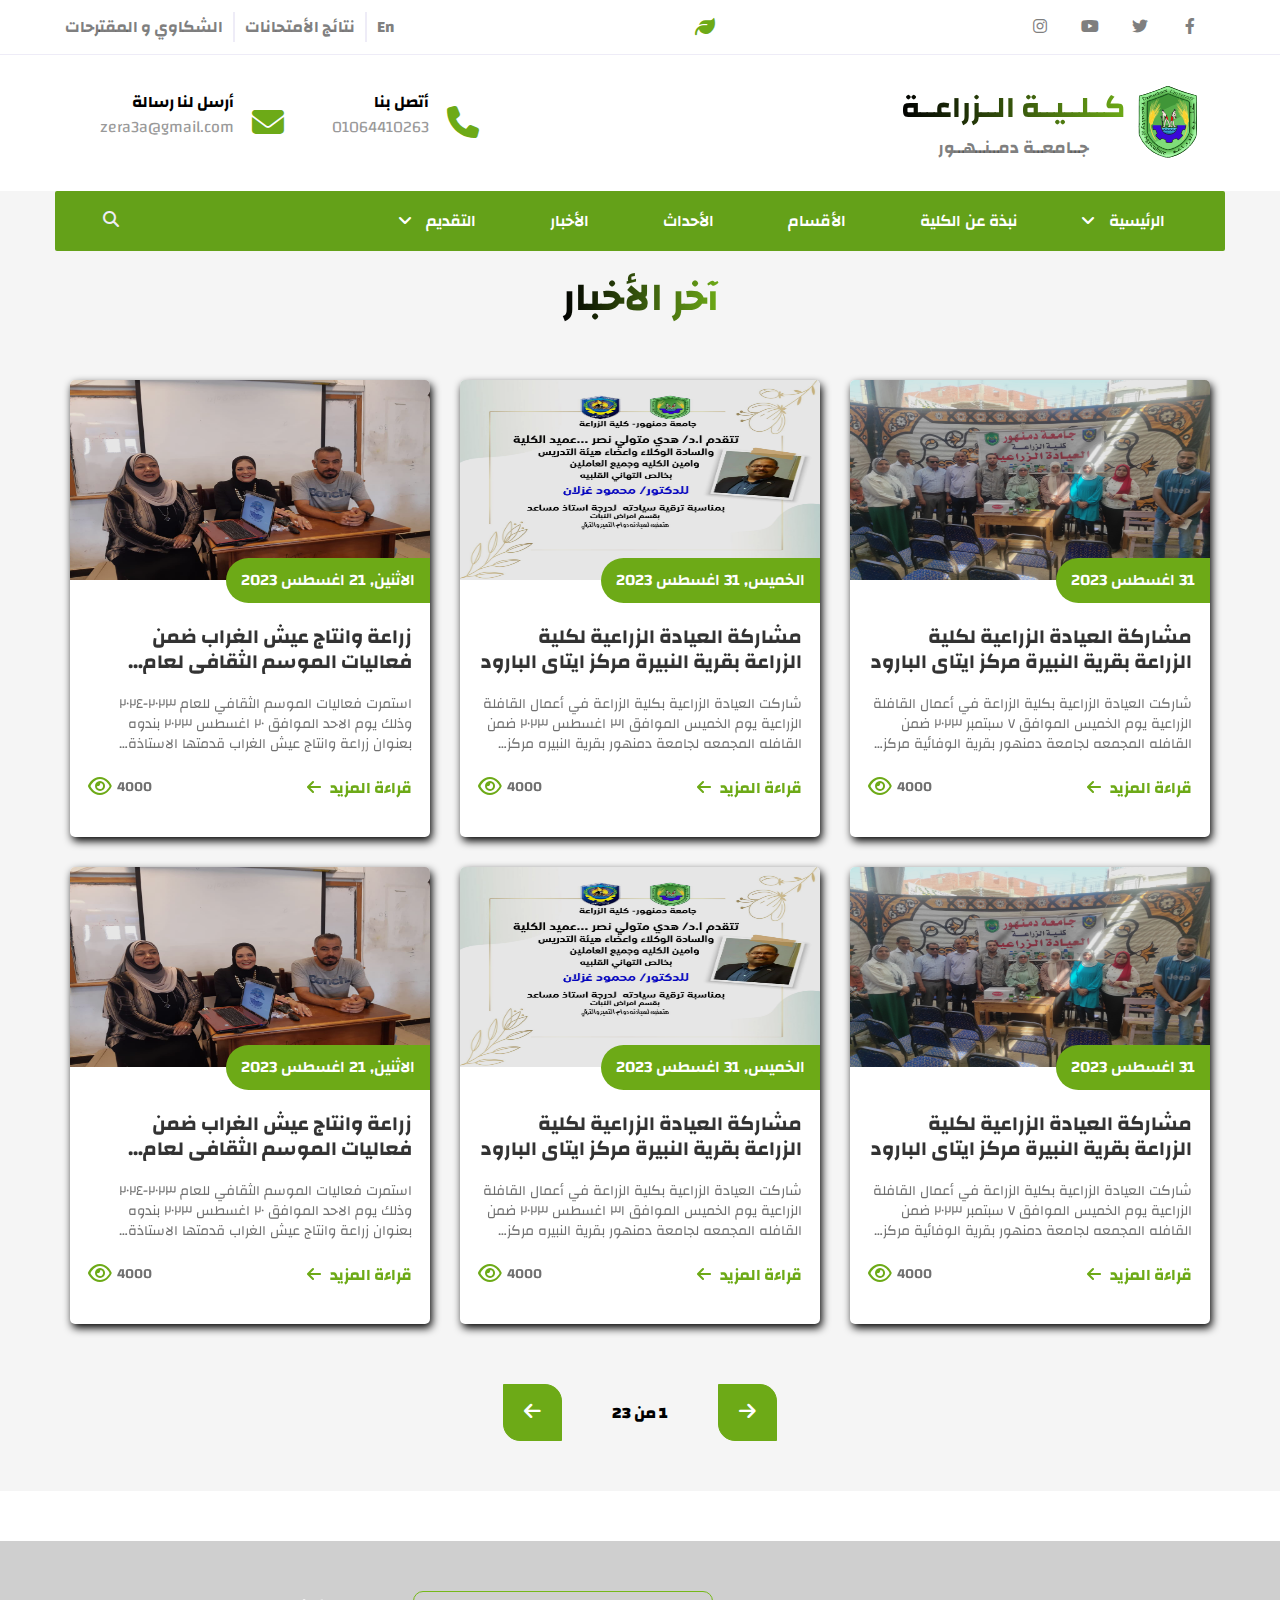
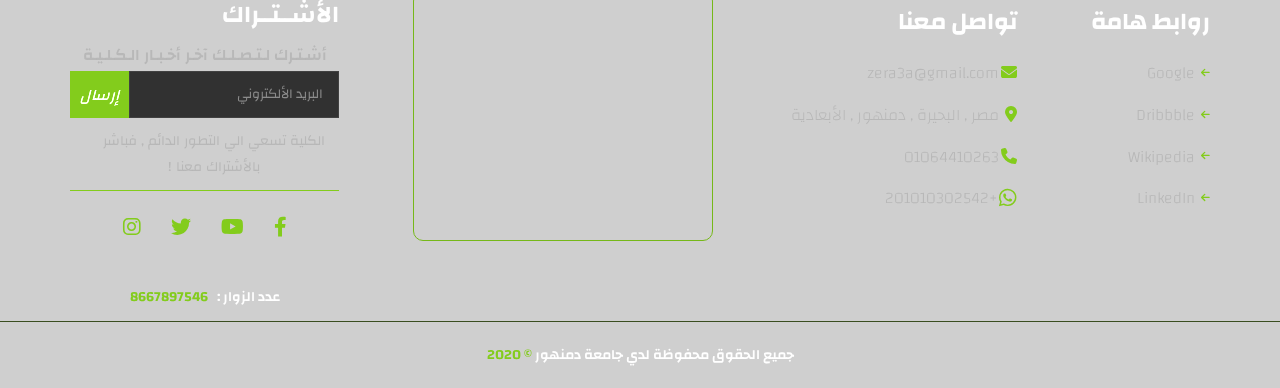
<file: Pages/news-rtl.html>
<!DOCTYPE html>
<html lang="en" dir="rtl">

<head>
    <link rel="stylesheet" href="../css/style.css">
    <link rel="stylesheet" href="../css/rtl.css">
    <meta charset="UTF-8">
    <meta name="viewport" content="width=device-width, initial-scale=1.0">
    <title>كلية الزراعة جامعة دمنهور</title>

    <!--=============== FAVICON ===============-->
    <link rel="shortcut icon" href="../images/Zera3a.svg" type="image/x-icon">

    <!--=============== GOOGLE FONTS ===============-->
    <link rel="preconnect" href="https://fonts.googleapis.com">
    <link rel="preconnect" href="https://fonts.gstatic.com" crossorigin>
    <link href="https://fonts.googleapis.com/css2?family=Changa:wght@400;500;700&family=Poppins&display=swap"
        rel="stylesheet">

    <!--=============== SWIPER ===============-->
    <link rel="stylesheet" href="https://cdn.jsdelivr.net/npm/swiper@10/swiper-bundle.min.css" />
    <link rel="stylesheet" href="../css/cdn.jsdelivr.net_npm_swiper@10.2.0_swiper-bundle.min.css">
    <link rel="stylesheet" href="../css/all.min.css">
    <link href="https://unpkg.com/aos@2.3.1/dist/aos.css" rel="stylesheet">

    <!--=============== META ===============-->
    <meta name="description"
        content="كليه الزراعة بدمنهور هي احدي كليات جامعه دمنهور تم تأسيسها بمدينة دمنهور عام 1984 لتخدم محافظة البحيرة من الناحيه التعليمية حيث يلتحق بها طلاب محافظة البحيرة والبلاد المجاورة لها الذين يرغبون في دراسة علوم الزراعة">
    <meta name="keywords" content="كليه - زراعه - دمنهور - كليات -جامعه-دراسه">

</head>

<body>

    <!-- S T A R T   H E A D E R -->

    <!--==================== HEADER ====================-->

    <div class="search-screen" id="search-screen">
        <div class="close-search" id="close-search">
            <i class="fa-solid fa-x"></i>
        </div>
        <div class="search-section">
            <div class="search-box" id="search-box">
                <form action="#">
                    <input id="search" type="search" placeholder="البحث ..." autofocus required />
                    <button type="submit">بحث</button>
                </form>

            </div>
        </div>
    </div>

    <header class="header" id="header">

        <nav class="header-up" id="header-up">

            <div class="container">


                <span class="header__icons">
                    <a href=""><i class="fa-brands fa-facebook-f fa-m"></i></a>
                    <a href=""><i class="fa-brands fa-twitter fa-m"></i></a>
                    <a href=""><i class="fa-brands fa-youtube fa-m"></i></a>
                    <a href=""><i class="fa-brands fa-instagram fa-m"></i></a>
                </span>

                <a href=""><i class="leaf fa-solid fa-leaf fa-lg" style="color: #6daa17;"></i></a>

                <span class="header__up-short-links">
                    <div class="lang-container" id="langTrigger">
                        <!-- <i class="fa-solid fa-earth-americas fa-xl"></i> -->
                        <a href="news-rtl.html" class="prevent-select">En</a>
                    </div>
                    <span class="H_seperator"></span>
                    <div>
                        <!-- <i class="fa-solid fa-earth-americas fa-xl"></i> -->
                        <a href="#">نتائج الأمتحانات</a>
                    </div>
                    <span class="H_seperator"></span>
                    <div>
                        <!-- <i class="fa-solid fa-earth-americas fa-xl"></i> -->
                        <a href="#">الشكاوي و المقترحات</a>
                    </div>


                </span>

            </div>
        </nav>

        <nav class="nav container">


            <nav class="logo-title">

                <div class="title">

                    <h1>كــلــيــة الــزراعــة</h1>
                    <a href="https://www.damanhour.edu.eg/pages/default.aspx" target="_blank">جــامعــة دمــنــهــور</a>
                </div>

                <a href="#" class="nav__logo">
                    <img src="../images/Zera3a.svg" alt="logo">
                </a>
            </nav>




            <div class="header-contacts-info">
                <div class="header-contact">
                    <div class="header-contact-icon">
                        <i class="fa-solid fa-phone fa-2xl"></i>
                    </div>
                    <div class="header-contact-data">
                        <h4>أتصل بنا</h4>
                        <a href="tel:0201064410263" target="_blank">01064410263</a>
                    </div>
                </div>

                <div class="header-contact">
                    <div class="header-contact-icon">
                        <i class="fa-solid fa-envelope fa-2xl"></i>
                    </div>
                    <div class="header-contact-data">
                        <h4>أرسل لنا رسالة</h4>
                        <a href="mailto:zera3a@gmail.com" target="_blank">zera3a@gmail.com</a>
                    </div>
                </div>

            </div>


            <div class="float-nav-bar container" id="float-nav-bar">
                <div class="home">
                    <div class="nav__menu" id="nav-menu">
                        <input type="checkbox" id="about">
                        <ul class="nav__list">
                            <li class="nav__item">
                                <a href="#" class="nav__link">الرئيسية
                                </a>
                                <span class="indecator"><label for="home"><i
                                            class="fa-solid fa-angle-down"></i></label></span>
                                <input type="checkbox" id="home">
                                <ul class="dropdown__list" id="dropdown__list-id">

                                    <li class="dropdown__item">
                                        <a href="#" class="nav__link">sub
                                        </a>
                                        <!-- <span class="indecator"><i class="fa-solid fa-angle-right"></i></span> -->


                                    </li>
                                    <li class="dropdown__item">
                                        <a href="#" class="nav__link">more
                                        </a>
                                        <span class="indecator"><label for="more"><i
                                                    class="fa-solid fa-angle-right"></i></span></label>
                                        <input type="checkbox" id="more">
                                        <ul class="dropdown__list" id="dropdown__list-id">

                                            <li class="dropdown__item">
                                                <a href="#" class="nav__link">sub
                                                </a>

                                            </li>
                                        </ul>

                                    </li>
                                    <li class="dropdown__item">
                                        <a href="#" class="nav__link">sub
                                        </a>
                                        <!-- <span class="indecator"><i class="fa-solid fa-angle-right"></i></span> -->
                                    </li>
                                    <li class="dropdown__item">
                                        <a href="#" class="nav__link">111111112222222223
                                        </a>
                                        <!-- <span class="indecator"><i class="fa-solid fa-angle-right"></i></span> -->
                                    </li>
                                    <li class="dropdown__item">
                                        <a href="#" class="nav__link">sub
                                        </a>
                                        <!-- <span class="indecator"><i class="fa-solid fa-angle-right"></i></span> -->
                                    </li>

                                </ul>

                            </li>

                            <li class="nav__item">
                                <a href="#" class="nav__link">نبذة عن الكلية

                                </a>
                                <span class="indecator">
                                </span>


                            </li>



                            <li class="nav__item">
                                <a href="#" class="nav__link">الأقسام
                                </a>

                            </li>
                            <li class="nav__item">
                                <a href="#" class="nav__link">الأحداث
                                </a>

                            </li>
                            <li class="nav__item">
                                <a href="#" class="nav__link">الأخبار
                                </a>

                            </li>

                            <li class="nav__item">
                                <a href="#" class="nav__link">التقديم

                                </a>
                                <span class="indecator">
                                    <label for="contacts"><i class="fa-solid fa-angle-down"></i></label>
                                </span>
                                <input type="checkbox" id="contacts">
                                <ul class="dropdown__list" id="dropdown__list-id">

                                    <li class="dropdown__item">
                                        <a href="#" class="nav__link">sub
                                        </a>
                                        <!-- <span class="indecator"><i class="fa-solid fa-angle-right"></i></span> -->


                                    </li>
                                    <li class="dropdown__item">
                                        <a href="#" class="nav__link">sub
                                        </a>
                                        <!-- <span class="indecator"><i class="fa-solid fa-angle-right"></i></span> -->
                                    </li>

                                    <li class="dropdown__item">
                                        <a href="#" class="nav__link">hello
                                        </a>
                                        <span class="indecator">
                                            <label for="hello"><i class="fa-solid fa-angle-down"></i></label>
                                        </span>

                                        <input type="checkbox" id="hello">
                                        <ul class="dropdown__list" id="dropdown__list-id">

                                            <li class="dropdown__item">
                                                <a href="#" class="nav__link">sub
                                                </a>
                                            </li>
                                            <li class="dropdown__item">
                                                <a href="#" class="nav__link">sub</a>
                                            </li>
                                            <li class="dropdown__item">
                                                <a href="#" class="nav__link">subs
                                                </a>
                                                <span class="indecator">
                                                    <label for="world"><i class="fa-solid fa-angle-down"></i></label>
                                                </span>
                                                <input type="checkbox" id="world">
                                                <ul class="dropdown__list" id="dropdown__list-id">

                                                    <li class="dropdown__item">
                                                        <a href="#" class="nav__link">sub
                                                        </a>
                                                    </li>
                                                    <li class="dropdown__item">
                                                        <a href="#" class="nav__link">sub</a>
                                                    </li>
                                                    <li class="dropdown__item">
                                                        <a href="#" class="nav__link">sub
                                                        </a>
                                                    </li>
                                                    <li class="dropdown__item">
                                                        <a href="#" class="nav__link">hello
                                                        </a>
                                                    </li>
                                                    <li class="dropdown__item">
                                                        <a href="#" class="nav__link">sub
                                                        </a>
                                                    </li>
                                                </ul>
                                            </li>
                                            <li class="dropdown__item">
                                                <a href="#" class="nav__link">hello
                                                </a>
                                            </li>
                                            <li class="dropdown__item">
                                                <a href="#" class="nav__link">sub
                                                </a>
                                            </li>
                                        </ul>


                                    </li>
                                    <li class="dropdown__item">
                                        <a href="#" class="nav__link">1145646
                                        </a>
                                        <!-- <span class="indecator"><i class="fa-solid fa-angle-right"></i></span> -->


                                    </li>
                                    <li class="dropdown__item">
                                        <a href="#" class="nav__link">sub
                                        </a>
                                        <!-- <span class="indecator"><i class="fa-solid fa-angle-right"></i></span> -->
                                    </li>
                                </ul>

                            </li>



                        </ul>





                        <div class="search-btn" id="search-btn">
                            <i class="fas fa-search"></i>
                        </div>

                        <div class="nav__close" id="nav-close">
                            <i class="fa-solid fa-x" style="color: #001c38;"></i>
                        </div>


                    </div>
                </div>


                <div class="nav__buttons">


                    <div class="nav__toggle" id="nav-toggle">
                        <i class="fa-solid fa-bars"></i>
                    </div>

                    <div class="search-btn" id="search-btn">
                        <i class="fas fa-search"></i>
                    </div>

                </div>
            </div>

        </nav>

    </header>


    <!-- E N D   H E A D E R -->

    <!-- S T A R T   N E W S -->
    <div class="padding bgw">

        <section>
            <div class="container">
                <div class="heading" data-aos="fade-up">
                    <h2>آخر الأخبار</h2>
                </div>

                <div class="news" data-aos="fade-up">
                    <div class="pagestyle">

                        <div class="dateholder">
                            <img src="../images/n1.jpg" alt="news1">
                            <span class="date">31 اغسطس 2023</span>

                        </div>
                        <div class="flex">
                            <!-- <h5 class="h5">
                                <div> <i class="fa-regular fa-bookmark"></i> <a href="#">Hosting</a></div>
                                | <div> <i class="fa-regular fa-user"></i> <a href="#">Allan
                                        Moore</a></div>
                            </h5> -->

                            <h2 class="name">مشاركة العيادة الزراعية لكلية الزراعة بقرية النبيرة مركز ايتاي البارود
                            </h2>
                            <div class="description">
                                <p>شاركت العيادة الزراعية بكلية الزراعة في أعمال القافلة الزراعية يوم الخميس الموافق ٧
                                    سبتمبر ٢٠٢٣ ضمن القافله المجمعه لجامعة دمنهور بقرية الوفائية مركز الدلنجات ضمن أعمال
                                    مبادرة حياه كريمة.

                                </p>
                            </div>
                            <div class="more"> <span class="readmore"> <a href="#"> قراءة المزيد &nbsp; <i
                                            class="fa-solid fa-arrow-left"></i></a> </span>
                                <Div class="eyes">
                                    <p>4000</p> <i class="fa-regular fa-eye fa-xl"></i>
                                </Div>
                            </div>
                        </div>
                    </div>
                    <div class="pagestyle ">
                        <div class="dateholder">
                            <img src="../images/n2.jpg" alt="news1">
                            <span class="date">الخميس, 31 اغسطس 2023</span>

                        </div>
                        <div class="flex">
                            <!-- <h5 class="h5">
                                <div> <i class="fa-regular fa-bookmark"></i> <a href="#">Hosting</a></div>
                                | <div> <i class="fa-regular fa-user"></i> <a href="#">Allan
                                        Moore</a></div>
                            </h5> -->

                            <h2 class="name">مشاركة العيادة الزراعية لكلية الزراعة بقرية النبيرة مركز ايتاي البارود
                            </h2>
                            <div class="description">
                                <p>شاركت العيادة الزراعية بكلية الزراعة في أعمال القافلة الزراعية يوم الخميس الموافق ٣١
                                    اغسطس ٢٠٢٣ ضمن القافله المجمعه لجامعة دمنهور بقرية النبيره مركز ايتاي البارود ضمن
                                    أعمال مبادرة حياه كريمة

                                </p>
                            </div>
                            <div class="more"> <span class="readmore"> <a href="#"> قراءة المزيد &nbsp; <i
                                            class="fa-solid fa-arrow-left"></i></a> </span>
                                <Div class="eyes">
                                    <p>4000</p> <i class="fa-regular fa-eye fa-xl"></i>
                                </Div>
                            </div>
                        </div>
                    </div>
                    <div class="pagestyle ">
                        <div class="dateholder">
                            <img src="../images/n3.jpg" alt="news1">
                            <span class="date">الاثنين, 21 اغسطس 2023</span>

                        </div>
                        <div class="flex">
                            <!-- <h5 class="h5">
                                <div> <i class="fa-regular fa-bookmark"></i> <a href="#">Hosting</a></div>
                                | <div> <i class="fa-regular fa-user"></i> <a href="#">Allan
                                        Moore</a></div>
                            </h5> -->

                            <h2 class="name">زراعة وانتاج عيش الغراب ضمن فعاليات الموسم الثقافي لعام ٢٠٢٣-٢٠٢٤
                            </h2>
                            <div class="description">
                                <p>استمرت فعاليات الموسم الثقافي للعام ٢٠٢٣-٢٠٢٤ وذلك يوم الاحد الموافق ٢٠ اغسطس ٢٠٢٣
                                    بندوه بعنوان زراعة وانتاج عيش الغراب قدمتها الاستاذة الدكتوره ايمان العرجاوي

                                </p>
                            </div>
                            <div class="more"> <span class="readmore"> <a href="#"> قراءة المزيد &nbsp; <i
                                            class="fa-solid fa-arrow-left"></i></a> </span>
                                <Div class="eyes">
                                    <p>4000</p> <i class="fa-regular fa-eye fa-xl"></i>
                                </Div>
                            </div>
                        </div>
                    </div>
                    <div class="pagestyle">

                        <div class="dateholder">
                            <img src="../images/n1.jpg" alt="news1">
                            <span class="date">31 اغسطس 2023</span>

                        </div>
                        <div class="flex">
                            <!-- <h5 class="h5">
                                <div> <i class="fa-regular fa-bookmark"></i> <a href="#">Hosting</a></div>
                                | <div> <i class="fa-regular fa-user"></i> <a href="#">Allan
                                        Moore</a></div>
                            </h5> -->

                            <h2 class="name">مشاركة العيادة الزراعية لكلية الزراعة بقرية النبيرة مركز ايتاي البارود
                            </h2>
                            <div class="description">
                                <p>شاركت العيادة الزراعية بكلية الزراعة في أعمال القافلة الزراعية يوم الخميس الموافق ٧
                                    سبتمبر ٢٠٢٣ ضمن القافله المجمعه لجامعة دمنهور بقرية الوفائية مركز الدلنجات ضمن أعمال
                                    مبادرة حياه كريمة.

                                </p>
                            </div>
                            <div class="more"> <span class="readmore"> <a href="#"> قراءة المزيد &nbsp; <i
                                            class="fa-solid fa-arrow-left"></i></a> </span>
                                <Div class="eyes">
                                    <p>4000</p> <i class="fa-regular fa-eye fa-xl"></i>
                                </Div>
                            </div>
                        </div>
                    </div>
                    <div class="pagestyle ">
                        <div class="dateholder">
                            <img src="../images/n2.jpg" alt="news1">
                            <span class="date">الخميس, 31 اغسطس 2023</span>

                        </div>
                        <div class="flex">
                            <!-- <h5 class="h5">
                                <div> <i class="fa-regular fa-bookmark"></i> <a href="#">Hosting</a></div>
                                | <div> <i class="fa-regular fa-user"></i> <a href="#">Allan
                                        Moore</a></div>
                            </h5> -->

                            <h2 class="name">مشاركة العيادة الزراعية لكلية الزراعة بقرية النبيرة مركز ايتاي البارود
                            </h2>
                            <div class="description">
                                <p>شاركت العيادة الزراعية بكلية الزراعة في أعمال القافلة الزراعية يوم الخميس الموافق ٣١
                                    اغسطس ٢٠٢٣ ضمن القافله المجمعه لجامعة دمنهور بقرية النبيره مركز ايتاي البارود ضمن
                                    أعمال مبادرة حياه كريمة

                                </p>
                            </div>
                            <div class="more"> <span class="readmore"> <a href="#"> قراءة المزيد &nbsp; <i
                                            class="fa-solid fa-arrow-left"></i></a> </span>
                                <Div class="eyes">
                                    <p>4000</p> <i class="fa-regular fa-eye fa-xl"></i>
                                </Div>
                            </div>
                        </div>
                    </div>
                    <div class="pagestyle ">
                        <div class="dateholder">
                            <img src="../images/n3.jpg" alt="news1">
                            <span class="date">الاثنين, 21 اغسطس 2023</span>

                        </div>
                        <div class="flex">
                            <!-- <h5 class="h5">
                                <div> <i class="fa-regular fa-bookmark"></i> <a href="#">Hosting</a></div>
                                | <div> <i class="fa-regular fa-user"></i> <a href="#">Allan
                                        Moore</a></div>
                            </h5> -->

                            <h2 class="name">زراعة وانتاج عيش الغراب ضمن فعاليات الموسم الثقافي لعام ٢٠٢٣-٢٠٢٤
                            </h2>
                            <div class="description">
                                <p>استمرت فعاليات الموسم الثقافي للعام ٢٠٢٣-٢٠٢٤ وذلك يوم الاحد الموافق ٢٠ اغسطس ٢٠٢٣
                                    بندوه بعنوان زراعة وانتاج عيش الغراب قدمتها الاستاذة الدكتوره ايمان العرجاوي

                                </p>
                            </div>
                            <div class="more"> <span class="readmore"> <a href="#"> قراءة المزيد &nbsp; <i
                                            class="fa-solid fa-arrow-left"></i></a> </span>
                                <Div class="eyes">
                                    <p>4000</p> <i class="fa-regular fa-eye fa-xl"></i>
                                </Div>
                            </div>
                        </div>
                    </div>
                </div>
                <div class="pagination">
                    <a class="read-more prev-photo"><i class="fa-solid fa-arrow-right"></i></a>
    
                    <p>1  من  23</p>
                    <a class="read-more next-photo"><i class="fa-solid fa-arrow-left"></i></a>
    
                </div>
            </div>
    </div>
    </section>
    </div>

    <!-- E N D   N E W S -->


    <!--S T A R T   F O O T E R-->

    <footer style="margin-top: 50px;">
        <div class="container">
            <div class="contents">
                <!--links holder-->
                <div class="links">
                    <h2>روابط هامة</h2>
                    <p> <i class="fa-solid fa-arrow-left fa-2xs"></i><a href="#"> Google</a></p>
                    <p> <i class="fa-solid fa-arrow-left fa-2xs"></i><a href="#"> Dribbble</a></p>
                    <p> <i class="fa-solid fa-arrow-left fa-2xs"></i><a href="#"> Wikipedia</a></p>
                    <p> <i class="fa-solid fa-arrow-left fa-2xs"></i><a href="#"> LinkedIn</a></p>


                </div>


                <div>
                    <div class="links">
                        <!--contact info-->
                        <h2>تواصل معنا</h2>
                        <i class="fa-solid fa-envelope "></i><a href="mailto:zera3a@gmail.com"
                            target="_blank">zera3a@gmail.com</a>
                        <p> <i class="fa-solid fa-location-dot "></i></i><a target="_blank"
                                href="https://www.google.com/maps/place/%D9%83%D9%84%D9%8A%D8%A9+%D8%A7%D9%84%D8%B2%D8%B1%D8%A7%D8%B9%D8%A9+%D8%AC%D8%A7%D9%85%D8%B9%D8%A9+%D8%AF%D9%85%D9%86%D9%87%D9%88%D8%B1%E2%80%AD/@31.038079,30.434602,13z/data=!4m6!3m5!1s0x14f66c793a6568f7:0x4071775ab450d881!8m2!3d31.0380794!4d30.4346016!16s%2Fg%2F11c2np01dg?hl=ar&entry=ttu">
                                مصر , البحيرة , دمنهور , الأبعادية

                            </a></p>
                        <p><i class="fa-solid fa-phone "></i><a href="tel:0201064410263" target="_blank">01064410263</a>
                        </p>
                        <p> <i class="fa-brands fa-whatsapp fa-lg"></i><a href="https://wa.me/+201010302542"
                                target="_blank">+201010302542</a>
                    </div>
                </div>

                <div class="map"> <!--iframe holder-->
                    <iframe
                        src="https://www.google.com/maps/embed?pb=!1m14!1m8!1m3!1d13674.301320932214!2d30.4346016!3d31.0380794!3m2!1i1024!2i768!4f13.1!3m3!1m2!1s0x14f66c793a6568f7%3A0x4071775ab450d881!2z2YPZhNmK2Kkg2KfZhNiy2LHYp9i52Kkg2KzYp9mF2LnYqSDYr9mF2YbZh9mI2LE!5e0!3m2!1sar!2seg!4v1692969061577!5m2!1sar!2seg"
                        allowfullscreen="" loading="lazy" referrerpolicy="no-referrer-when-downgrade"></iframe>
                </div>
                <div class="sublinks">
                    <h2>
                        الأشــتــراك
                    </h2>
                    <div class="subscribe">
                        <form action="#">
                            <label> أشـتـرك لـتـصـلـك آخـر أخـبـار الـكـلـيـة</label>
                            <div class="input">
                                <input type="email" placeholder="البريد الألكتروني" class="email" required>
                                <input type="submit" class="submit" value="إرسال">
                                <!-- <i class="fa-solid fa-paper-plane "></i> -->
                            </div>

                        </form>
                        <P>الكلية تسعي الي التطور الدائم , فباشر بالأشتراك معنا !</P>
                    </div>
                    <div class="icons">

                        <a href="#"><i class="fa-brands fa-facebook-f fa-lg"></i></a>
                        <a href="#"><i class="fa-brands fa-youtube fa-lg"></i></a>
                        <a href="#"><i class="fa-brands fa-twitter fa-lg"></i></a>
                        <a href="#"><i class="fa-brands fa-instagram fa-lg"></i></a>

                    </div>
                    <div class="visitors">
                        <P>عدد الزوار :&nbsp; &nbsp;</P>
                        <p><span>8667897546</span>
                        </p>


                    </div>

                </div>
            </div>
        </div>
        </div>
        <div class="blackline"> <!--regestration-->
            <div>
                <p>جميع الحقوق محفوظة لدي جامعة دمنهور<span> © 2020 </span></p>
            </div>
        </div>
    </footer>

    <!-- S T A R T   N A V   B U T T O N -->
    <span class="go-top-btn">
        <i class="fas fa-arrow-circle-up fa-2xl"></i>
    </span>
    <!-- E N D   N A V  B U T T O N -->

    <!-- E N D   F O O T E R -->


    <!-- <script src="js/gsap.min.js"></script> -->
    <script src="../js/main.js"></script>
    <script src="../js/cdn.jsdelivr.net_npm_swiper@10.2.0_swiper-bundle.min.js"></script>
    <script src="../js/index.js"></script>
    <script src="https://unpkg.com/aos@2.3.1/dist/aos.js"></script>
    <script>
        AOS.init();
    </script>
</body>

</html>
</file>
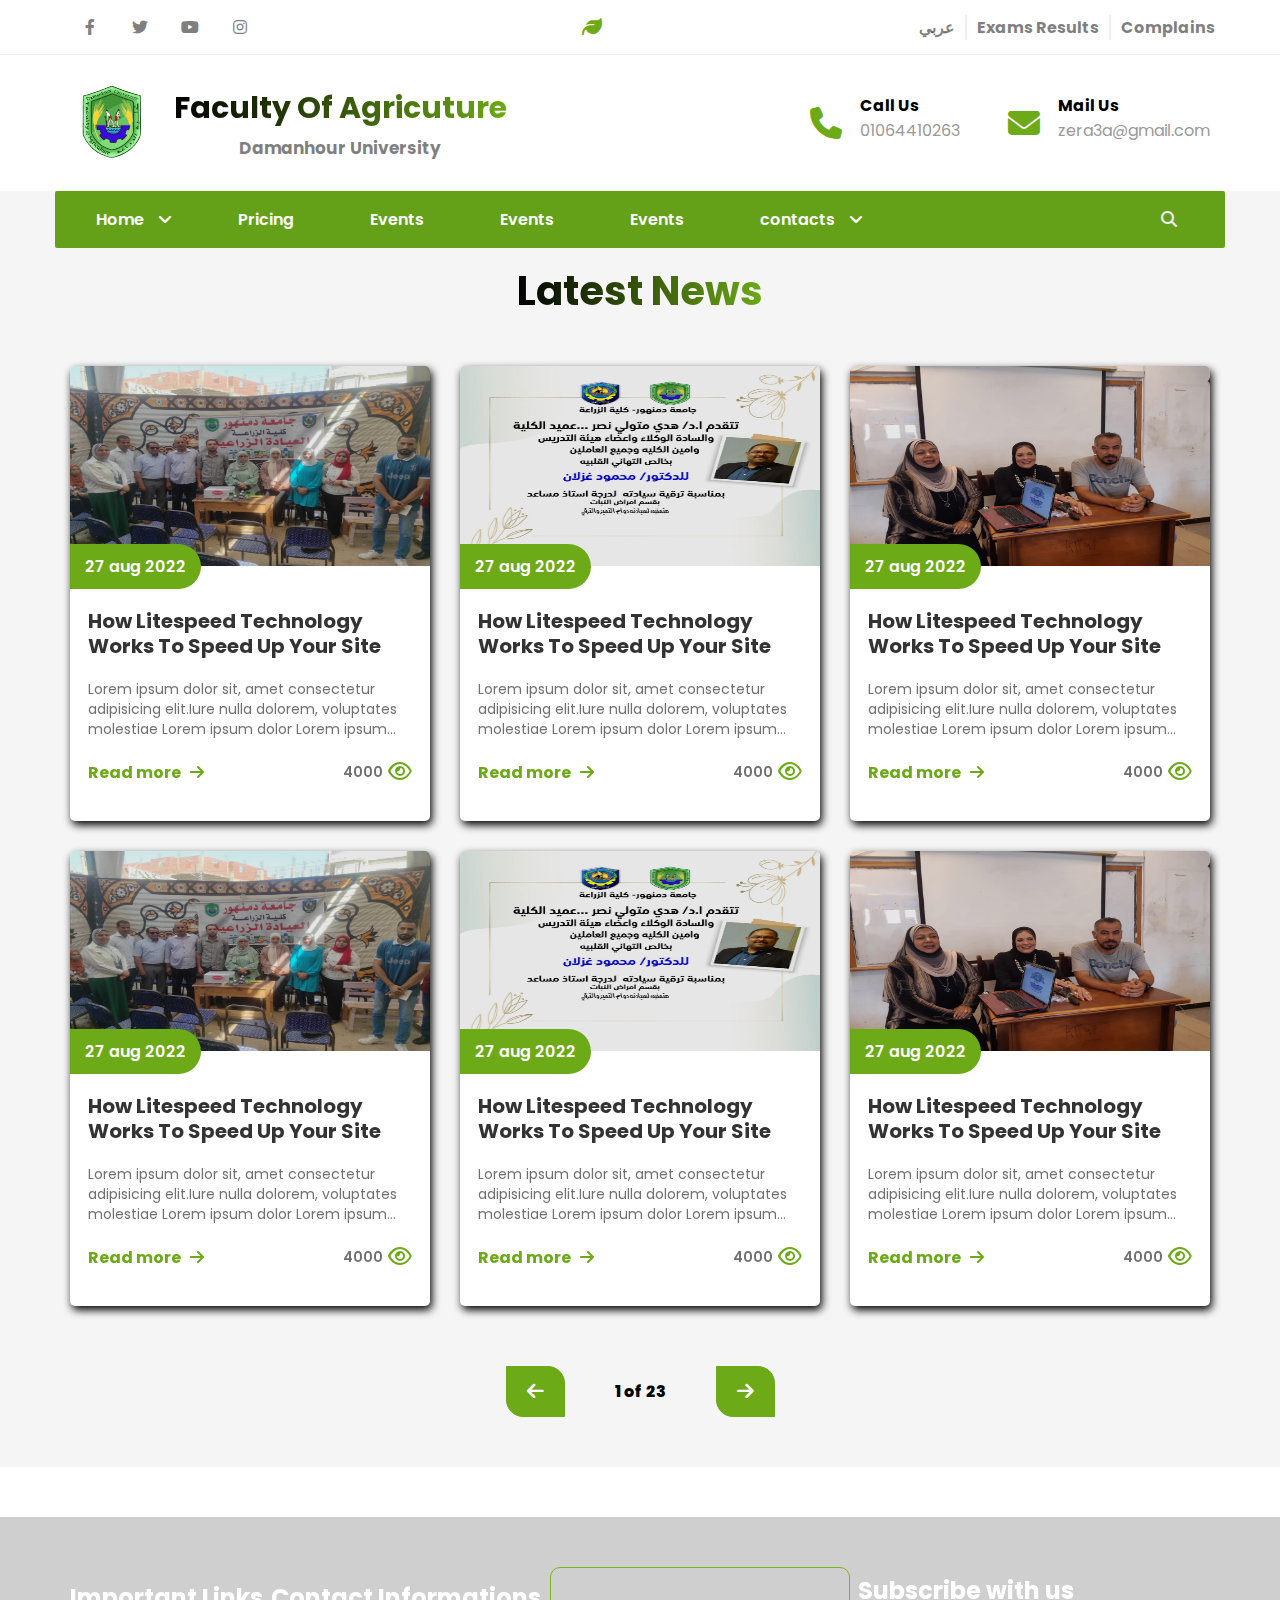
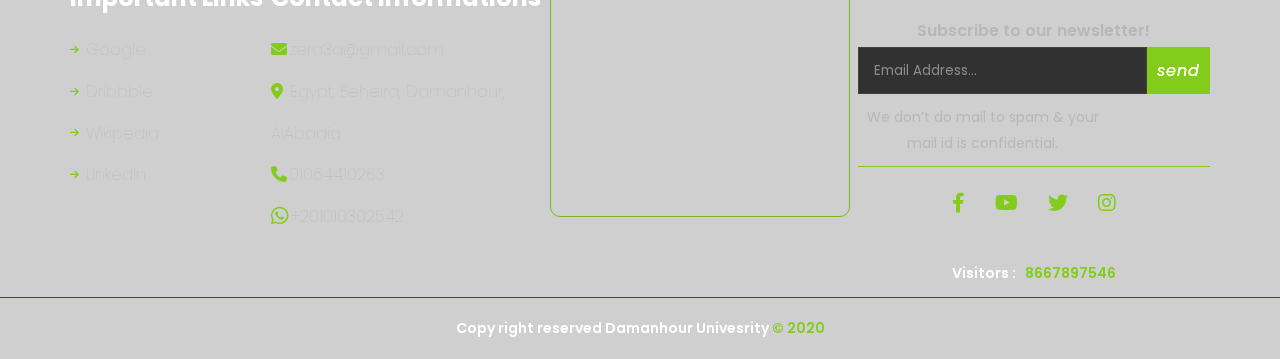
<file: Pages/news.html>
<!DOCTYPE html>
<html lang="en" dir="ltr">

<head>
    <link rel="stylesheet" href="../css/style.css">
    <meta charset="UTF-8">
    <meta name="viewport" content="width=device-width, initial-scale=1.0">
    <title>Faculty of agriculture damanhour univercity</title>

    <!--=============== FAVICON ===============-->
    <link rel="shortcut icon" href="../images/Zera3a.svg" type="image/x-icon">

    <!--=============== GOOGLE FONTS ===============-->
    <link rel="preconnect" href="https://fonts.googleapis.com">
    <link rel="preconnect" href="https://fonts.gstatic.com" crossorigin>
    <link href="https://fonts.googleapis.com/css2?family=Poppins&display=swap" rel="stylesheet">
    <!--=============== CSSs ===============-->
    <link rel="stylesheet" href="https://cdn.jsdelivr.net/npm/swiper@10/swiper-bundle.min.css" />
    <link rel="stylesheet" href="../css/cdn.jsdelivr.net_npm_swiper@10.2.0_swiper-bundle.min.css">
    <link rel="stylesheet" href="../css/all.min.css">
    <link href="https://unpkg.com/aos@2.3.1/dist/aos.css" rel="stylesheet">


    <!--=============== META ===============-->
    <meta name="description"
        content="The College of Agriculture in Damanhour is one of the colleges of Damanhour University. It was established in the city of Damanhour in 1984 to serve Beheira Governorate from an educational standpoint, where students from Beheira Governorate and neighboring countries who wish to study agricultural sciences join it.">
    <meta name="keywords" content="College - Agriculture - Damanhour - Colleges - University - Studies">

</head>

<body>

    <!-- S T A R T   H E A D E R -->

    <!--==================== HEADER ====================-->
    <div class="search-screen" id="search-screen">
        <div class="close-search" id="close-search">
            <i class="fa-solid fa-x"></i>
        </div>
        <div class="search-section">
            <div class="search-box" id="search-box">
                <form action="#">
                    <input id="search" type="search" placeholder="Search..." autofocus required />
                    <button type="submit">Go</button>
                </form>

            </div>
        </div>
    </div>

    <header class="header" id="header">

        <nav class="header-up" id="header-up">

            <div class="container">


                <span class="header__icons">
                    <a href=""><i class="fa-brands fa-facebook-f fa-m"></i></a>
                    <a href=""><i class="fa-brands fa-twitter fa-m"></i></a>
                    <a href=""><i class="fa-brands fa-youtube fa-m"></i></a>
                    <a href=""><i class="fa-brands fa-instagram fa-m"></i></a>
                </span>

                <a href=""><i class="leaf fa-solid fa-leaf fa-lg" style="color: #6daa17;"></i></a>

                <span class="header__up-short-links">
                    <div class="lang-container" id="langTrigger">
                        <!-- <i class="fa-solid fa-earth-americas fa-xl"></i> -->
                        <a href="news-rtl.html" class="prevent-select">عربي</a>
                    </div>
                    <span class="H_seperator"></span>
                    <div>
                        <!-- <i class="fa-solid fa-earth-americas fa-xl"></i> -->
                        <a href="#">Exams Results</a>
                    </div>
                    <span class="H_seperator"></span>
                    <div>
                        <!-- <i class="fa-solid fa-earth-americas fa-xl"></i> -->
                        <a href="#">Complains</a>
                    </div>


                </span>

            </div>
        </nav>



        <nav class="nav container">


            <nav class="logo-title">

                <div class="title">

                    <h1>Faculty Of Agricuture</h1>
                    <a href="https://www.damanhour.edu.eg/pages/default.aspx" target="_blank">Damanhour University</a>
                </div>

                <a href="#" class="nav__logo">
                    <img src="../images/Zera3a.svg" alt="logo">
                </a>
            </nav>




            <div class="header-contacts-info">
                <div class="header-contact">
                    <div class="header-contact-icon">
                        <i class="fa-solid fa-phone fa-2xl"></i>
                    </div>
                    <div class="header-contact-data">
                        <h4>Call Us</h4>
                        <a href="tel:0201064410263" target="_blank">01064410263</a>
                    </div>
                </div>

                <div class="header-contact">
                    <div class="header-contact-icon">
                        <i class="fa-solid fa-envelope fa-2xl"></i>
                    </div>
                    <div class="header-contact-data">
                        <h4>Mail Us</h4>
                        <a href="mailto:zera3a@gmail.com" target="_blank">zera3a@gmail.com</a>
                    </div>
                </div>

            </div>


            <div class="float-nav-bar container" id="float-nav-bar">
                <div class="home">
                    <div class="nav__menu" id="nav-menu">

                        <input type="checkbox" id="about">
                        <ul class="nav__list">
                            <li class="nav__item">
                                <a href="#" class="nav__link">Home
                                </a>
                                <span class="indecator"><label for="home"><i
                                            class="fa-solid fa-angle-down"></i></label></span>
                                <input type="checkbox" id="home">
                                <ul class="dropdown__list" id="dropdown__list-id">

                                    <li class="dropdown__item">
                                        <a href="#" class="nav__link">sub
                                        </a>
                                        <!-- <span class="indecator"><i class="fa-solid fa-angle-right"></i></span> -->


                                    </li>
                                    <li class="dropdown__item">
                                        <a href="#" class="nav__link">more
                                        </a>
                                        <span class="indecator"><label for="more"><i
                                                    class="fa-solid fa-angle-right"></i></span></label>
                                        <input type="checkbox" id="more">
                                        <ul class="dropdown__list" id="dropdown__list-id">

                                            <li class="dropdown__item">
                                                <a href="#" class="nav__link">sub
                                                </a>

                                            </li>
                                        </ul>

                                    </li>
                                    <li class="dropdown__item">
                                        <a href="#" class="nav__link">sub
                                        </a>
                                        <!-- <span class="indecator"><i class="fa-solid fa-angle-right"></i></span> -->
                                    </li>
                                    <li class="dropdown__item">
                                        <a href="#" class="nav__link">111111112222222223
                                        </a>
                                        <!-- <span class="indecator"><i class="fa-solid fa-angle-right"></i></span> -->
                                    </li>
                                    <li class="dropdown__item">
                                        <a href="#" class="nav__link">sub
                                        </a>
                                        <!-- <span class="indecator"><i class="fa-solid fa-angle-right"></i></span> -->
                                    </li>

                                </ul>

                            </li>

                            <li class="nav__item">
                                <a href="#" class="nav__link">Pricing

                                </a>
                                <span class="indecator">
                                </span>


                            </li>



                            <li class="nav__item">
                                <a href="#" class="nav__link">Events
                                </a>

                            </li>
                            <li class="nav__item">
                                <a href="#" class="nav__link">Events
                                </a>

                            </li>
                            <li class="nav__item">
                                <a href="#" class="nav__link">Events
                                </a>

                            </li>

                            <li class="nav__item">
                                <a href="#" class="nav__link">contacts

                                </a>
                                <span class="indecator">
                                    <label for="contacts"><i class="fa-solid fa-angle-down"></i></label>
                                </span>
                                <input type="checkbox" id="contacts">
                                <ul class="dropdown__list" id="dropdown__list-id">

                                    <li class="dropdown__item">
                                        <a href="#" class="nav__link">sub
                                        </a>
                                        <!-- <span class="indecator"><i class="fa-solid fa-angle-right"></i></span> -->


                                    </li>
                                    <li class="dropdown__item">
                                        <a href="#" class="nav__link">sub
                                        </a>
                                        <!-- <span class="indecator"><i class="fa-solid fa-angle-right"></i></span> -->
                                    </li>

                                    <li class="dropdown__item">
                                        <a href="#" class="nav__link">hello
                                        </a>
                                        <span class="indecator">
                                            <label for="hello"><i class="fa-solid fa-angle-down"></i></label>
                                        </span>

                                        <input type="checkbox" id="hello">
                                        <ul class="dropdown__list" id="dropdown__list-id">

                                            <li class="dropdown__item">
                                                <a href="#" class="nav__link">sub
                                                </a>
                                            </li>
                                            <li class="dropdown__item">
                                                <a href="#" class="nav__link">sub</a>
                                            </li>
                                            <li class="dropdown__item">
                                                <a href="#" class="nav__link">subs
                                                </a>
                                                <span class="indecator">
                                                    <label for="world"><i class="fa-solid fa-angle-down"></i></label>
                                                </span>
                                                <input type="checkbox" id="world">
                                                <ul class="dropdown__list" id="dropdown__list-id">

                                                    <li class="dropdown__item">
                                                        <a href="#" class="nav__link">sub
                                                        </a>
                                                    </li>
                                                    <li class="dropdown__item">
                                                        <a href="#" class="nav__link">sub</a>
                                                    </li>
                                                    <li class="dropdown__item">
                                                        <a href="#" class="nav__link">sub
                                                        </a>
                                                    </li>
                                                    <li class="dropdown__item">
                                                        <a href="#" class="nav__link">hello
                                                        </a>
                                                    </li>
                                                    <li class="dropdown__item">
                                                        <a href="#" class="nav__link">sub
                                                        </a>
                                                    </li>
                                                </ul>
                                            </li>
                                            <li class="dropdown__item">
                                                <a href="#" class="nav__link">hello
                                                </a>
                                            </li>
                                            <li class="dropdown__item">
                                                <a href="#" class="nav__link">sub
                                                </a>
                                            </li>
                                        </ul>


                                    </li>
                                    <li class="dropdown__item">
                                        <a href="#" class="nav__link">1145646
                                        </a>
                                        <!-- <span class="indecator"><i class="fa-solid fa-angle-right"></i></span> -->


                                    </li>
                                    <li class="dropdown__item">
                                        <a href="#" class="nav__link">sub
                                        </a>
                                        <!-- <span class="indecator"><i class="fa-solid fa-angle-right"></i></span> -->
                                    </li>
                                </ul>

                            </li>



                        </ul>


                        <div class="search-btn" id="search-btn">
                            <i class="fas fa-search"></i>
                        </div>

                        <div class="nav__close" id="nav-close">
                            <i class="fa-solid fa-x" style="color: #001c38;"></i>
                        </div>


                    </div>

                </div>


                <div class="nav__buttons">


                    <div class="nav__toggle" id="nav-toggle">
                        <i class="fa-solid fa-bars"></i>
                    </div>

                    <div class="search-btn" id="search-btn">
                        <i class="fas fa-search"></i>
                    </div>


                </div>
            </div>

        </nav>

    </header>

    <!-- E N D   H E A D E R -->

    <!-- S T A R T   N E W S -->
    <div class="padding bgw">

        <section>
            <div class="container">
                <div class="heading" data-aos="fade-up">
                    <h2>Latest News</h2>
                </div>

                <div class="news" data-aos="fade-up">
                    <div class="pagestyle">

                        <div class="dateholder">
                            <img src="../images/n1.jpg" alt="news1">
                            <span class="date">27 aug 2022</span>

                        </div>
                        <div class="flex">
                            <!-- <h5 class="h5">
                                <div> <i class="fa-regular fa-bookmark"></i> <a href="#">Hosting</a></div>
                                | <div> <i class="fa-regular fa-user"></i> <a href="#">Allan
                                        Moore</a></div>
                            </h5> -->

                            <h2 class="name">How Litespeed Technology Works To Speed Up Your Site
                            </h2>
                            <div class="description">
                                <p>Lorem ipsum dolor sit, amet consectetur adipisicing elit.Iure nulla dolorem,
                                    voluptates
                                    molestiae Lorem ipsum dolor
                                    Lorem ipsum dolor sit amet, consectetur adipisicing elit. Velit tempore, ratione
                                    dolorem
                                    ex incidunt rem eveniet officia voluptatibus quo quis ipsam aliquid explicabo soluta
                                    magni iste voluptates id dolorum vel. sit amet consectetur adipisicing elit. Harum,
                                    ipsam reprehenderit, molestias officiis totam voluptatibus sapiente consequatur
                                    maiores
                                    similique voluptatem temporibus? Cumque nemo fuga, dolores quo debitis ipsum
                                    doloribus!
                                    Explicabo.

                                </p>
                            </div>
                            <div class="more"> <span class="readmore"> <a href="#"> Read more &nbsp; <i
                                            class="fa-solid fa-arrow-right"></i></a> </span>
                                <Div class="eyes">
                                    <p>4000</p> <i class="fa-regular fa-eye fa-xl"></i>
                                </Div>
                            </div>
                        </div>
                    </div>
                    <div class="pagestyle ">
                        <div class="dateholder">
                            <img src="../images/n2.jpg" alt="news1">
                            <span class="date">27 aug 2022</span>

                        </div>
                        <div class="flex">
                            <!-- <h5 class="h5">
                                <div> <i class="fa-regular fa-bookmark"></i> <a href="#">Hosting</a></div>
                                | <div> <i class="fa-regular fa-user"></i> <a href="#">Allan
                                        Moore</a></div>
                            </h5> -->

                            <h2 class="name">How Litespeed Technology Works To Speed Up Your Site
                            </h2>
                            <div class="description">
                                <p>Lorem ipsum dolor sit, amet consectetur adipisicing elit.Iure nulla dolorem,
                                    voluptates
                                    molestiae Lorem ipsum dolor
                                    Lorem ipsum dolor sit amet, consectetur adipisicing elit. Velit tempore, ratione
                                    dolorem
                                    ex incidunt rem eveniet officia voluptatibus quo quis ipsam aliquid explicabo soluta
                                    magni iste voluptates id dolorum vel. sit amet consectetur adipisicing elit. Harum,
                                    ipsam reprehenderit, molestias officiis totam voluptatibus sapiente consequatur
                                    maiores
                                    similique voluptatem temporibus? Cumque nemo fuga, dolores quo debitis ipsum
                                    doloribus!
                                    Explicabo.

                                </p>
                            </div>
                            <div class="more"> <span class="readmore"> <a href="#"> Read more &nbsp; <i
                                            class="fa-solid fa-arrow-right"></i></a> </span>
                                <Div class="eyes">
                                    <p>4000</p> <i class="fa-regular fa-eye fa-xl"></i>
                                </Div>
                            </div>
                        </div>
                    </div>
                    <div class="pagestyle ">
                        <div class="dateholder">
                            <img src="../images/n3.jpg" alt="news1">
                            <span class="date">27 aug 2022</span>

                        </div>
                        <div class="flex">
                            <!-- <h5 class="h5">
                                <div> <i class="fa-regular fa-bookmark"></i> <a href="#">Hosting</a></div>
                                | <div> <i class="fa-regular fa-user"></i> <a href="#">Allan
                                        Moore</a></div>
                            </h5> -->

                            <h2 class="name">How Litespeed Technology Works To Speed Up Your Site
                            </h2>
                            <div class="description">
                                <p>Lorem ipsum dolor sit, amet consectetur adipisicing elit.Iure nulla dolorem,
                                    voluptates
                                    molestiae Lorem ipsum dolor
                                    Lorem ipsum dolor sit amet, consectetur adipisicing elit. Velit tempore, ratione
                                    dolorem
                                    ex incidunt rem eveniet officia voluptatibus quo quis ipsam aliquid explicabo soluta
                                    magni iste voluptates id dolorum vel. sit amet consectetur adipisicing elit. Harum,
                                    ipsam reprehenderit, molestias officiis totam voluptatibus sapiente consequatur
                                    maiores
                                    similique voluptatem temporibus? Cumque nemo fuga, dolores quo debitis ipsum
                                    doloribus!
                                    Explicabo.

                                </p>
                            </div>
                            <div class="more"> <span class="readmore"> <a href="#"> Read more &nbsp; <i
                                            class="fa-solid fa-arrow-right"></i></a> </span>
                                <Div class="eyes">
                                    <p>4000</p> <i class="fa-regular fa-eye fa-xl"></i>
                                </Div>
                            </div>
                        </div>
                    </div>
                    <div class="pagestyle">

                        <div class="dateholder">
                            <img src="../images/n1.jpg" alt="news1">
                            <span class="date">27 aug 2022</span>

                        </div>
                        <div class="flex">
                            <!-- <h5 class="h5">
                                <div> <i class="fa-regular fa-bookmark"></i> <a href="#">Hosting</a></div>
                                | <div> <i class="fa-regular fa-user"></i> <a href="#">Allan
                                        Moore</a></div>
                            </h5> -->

                            <h2 class="name">How Litespeed Technology Works To Speed Up Your Site
                            </h2>
                            <div class="description">
                                <p>Lorem ipsum dolor sit, amet consectetur adipisicing elit.Iure nulla dolorem,
                                    voluptates
                                    molestiae Lorem ipsum dolor
                                    Lorem ipsum dolor sit amet, consectetur adipisicing elit. Velit tempore, ratione
                                    dolorem
                                    ex incidunt rem eveniet officia voluptatibus quo quis ipsam aliquid explicabo soluta
                                    magni iste voluptates id dolorum vel. sit amet consectetur adipisicing elit. Harum,
                                    ipsam reprehenderit, molestias officiis totam voluptatibus sapiente consequatur
                                    maiores
                                    similique voluptatem temporibus? Cumque nemo fuga, dolores quo debitis ipsum
                                    doloribus!
                                    Explicabo.

                                </p>
                            </div>
                            <div class="more"> <span class="readmore"> <a href="#"> Read more &nbsp; <i
                                            class="fa-solid fa-arrow-right"></i></a> </span>
                                <Div class="eyes">
                                    <p>4000</p> <i class="fa-regular fa-eye fa-xl"></i>
                                </Div>
                            </div>
                        </div>
                    </div>
                    <div class="pagestyle ">
                        <div class="dateholder">
                            <img src="../images/n2.jpg" alt="news1">
                            <span class="date">27 aug 2022</span>

                        </div>
                        <div class="flex">
                            <!-- <h5 class="h5">
                                <div> <i class="fa-regular fa-bookmark"></i> <a href="#">Hosting</a></div>
                                | <div> <i class="fa-regular fa-user"></i> <a href="#">Allan
                                        Moore</a></div>
                            </h5> -->

                            <h2 class="name">How Litespeed Technology Works To Speed Up Your Site
                            </h2>
                            <div class="description">
                                <p>Lorem ipsum dolor sit, amet consectetur adipisicing elit.Iure nulla dolorem,
                                    voluptates
                                    molestiae Lorem ipsum dolor
                                    Lorem ipsum dolor sit amet, consectetur adipisicing elit. Velit tempore, ratione
                                    dolorem
                                    ex incidunt rem eveniet officia voluptatibus quo quis ipsam aliquid explicabo soluta
                                    magni iste voluptates id dolorum vel. sit amet consectetur adipisicing elit. Harum,
                                    ipsam reprehenderit, molestias officiis totam voluptatibus sapiente consequatur
                                    maiores
                                    similique voluptatem temporibus? Cumque nemo fuga, dolores quo debitis ipsum
                                    doloribus!
                                    Explicabo.

                                </p>
                            </div>
                            <div class="more"> <span class="readmore"> <a href="#"> Read more &nbsp; <i
                                            class="fa-solid fa-arrow-right"></i></a> </span>
                                <Div class="eyes">
                                    <p>4000</p> <i class="fa-regular fa-eye fa-xl"></i>
                                </Div>
                            </div>
                        </div>
                    </div>
                    <div class="pagestyle ">
                        <div class="dateholder">
                            <img src="../images/n3.jpg" alt="news1">
                            <span class="date">27 aug 2022</span>

                        </div>
                        <div class="flex">
                            <!-- <h5 class="h5">
                                <div> <i class="fa-regular fa-bookmark"></i> <a href="#">Hosting</a></div>
                                | <div> <i class="fa-regular fa-user"></i> <a href="#">Allan
                                        Moore</a></div>
                            </h5> -->

                            <h2 class="name">How Litespeed Technology Works To Speed Up Your Site
                            </h2>
                            <div class="description">
                                <p>Lorem ipsum dolor sit, amet consectetur adipisicing elit.Iure nulla dolorem,
                                    voluptates
                                    molestiae Lorem ipsum dolor
                                    Lorem ipsum dolor sit amet, consectetur adipisicing elit. Velit tempore, ratione
                                    dolorem
                                    ex incidunt rem eveniet officia voluptatibus quo quis ipsam aliquid explicabo soluta
                                    magni iste voluptates id dolorum vel. sit amet consectetur adipisicing elit. Harum,
                                    ipsam reprehenderit, molestias officiis totam voluptatibus sapiente consequatur
                                    maiores
                                    similique voluptatem temporibus? Cumque nemo fuga, dolores quo debitis ipsum
                                    doloribus!
                                    Explicabo.

                                </p>
                            </div>
                            <div class="more"> <span class="readmore"> <a href="#"> Read more &nbsp; <i
                                            class="fa-solid fa-arrow-right"></i></a> </span>
                                <Div class="eyes">
                                    <p>4000</p> <i class="fa-regular fa-eye fa-xl"></i>
                                </Div>
                            </div>
                        </div>
                    </div>
                    
                </div>
                <div class="pagination">
                    <a class="read-more prev-photo"><i class="fa-solid fa-arrow-left"></i></a>
    
                    <p>1  of  23</p>
                    <a class="read-more next-photo"><i class="fa-solid fa-arrow-right"></i></a>
    
                </div>
            </div>
        </section>
    </div>

    <!-- E N D   N E W S -->


    <!--S T A R T   F O O T E R-->

    <footer style="margin-top: 50px;">
        <div class="container">
            <div class="contents">
                <!--links holder-->
                <div class="links">
                    <h2>Important Links</h2>
                    <p> <i class="fa-solid fa-arrow-right fa-2xs"></i><a href="#"> Google</a></p>
                    <p> <i class="fa-solid fa-arrow-right fa-2xs"></i><a href="#"> Dribbble</a></p>
                    <p> <i class="fa-solid fa-arrow-right fa-2xs"></i><a href="#"> Wikipedia</a></p>
                    <p> <i class="fa-solid fa-arrow-right fa-2xs"></i><a href="#"> LinkedIn</a></p>


                </div>


                <div>
                    <div class="links">
                        <!--contact info-->
                        <h2>Contact Informations</h2>
                        <i class="fa-solid fa-envelope "></i><a href="mailto:zera3a@gmail.com"
                            target="_blank">zera3a@gmail.com</a>
                        <p> <i class="fa-solid fa-location-dot "></i></i><a target="_blank"
                                href="https://www.google.com/maps/place/%D9%83%D9%84%D9%8A%D8%A9+%D8%A7%D9%84%D8%B2%D8%B1%D8%A7%D8%B9%D8%A9+%D8%AC%D8%A7%D9%85%D8%B9%D8%A9+%D8%AF%D9%85%D9%86%D9%87%D9%88%D8%B1%E2%80%AD/@31.038079,30.434602,13z/data=!4m6!3m5!1s0x14f66c793a6568f7:0x4071775ab450d881!8m2!3d31.0380794!4d30.4346016!16s%2Fg%2F11c2np01dg?hl=ar&entry=ttu">
                                Egypt, Beheira, Damanhour, AlAbadia

                            </a></p>
                        <p><i class="fa-solid fa-phone "></i><a href="tel:0201064410263" target="_blank">01064410263</a>
                        </p>
                        <p> <i class="fa-brands fa-whatsapp fa-lg"></i><a href="https://wa.me/+201010302542"
                                target="_blank">+201010302542</a>
                    </div>
                </div>

                <div class="map"> <!--iframe holder-->
                    <iframe
                        src="https://www.google.com/maps/embed?pb=!1m14!1m8!1m3!1d13674.301320932214!2d30.4346016!3d31.0380794!3m2!1i1024!2i768!4f13.1!3m3!1m2!1s0x14f66c793a6568f7%3A0x4071775ab450d881!2z2YPZhNmK2Kkg2KfZhNiy2LHYp9i52Kkg2KzYp9mF2LnYqSDYr9mF2YbZh9mI2LE!5e0!3m2!1sar!2seg!4v1692969061577!5m2!1sar!2seg"
                        allowfullscreen="" loading="lazy" referrerpolicy="no-referrer-when-downgrade"></iframe>
                </div>
                <div class="sublinks">
                    <h2>
                        Subscribe with us
                    </h2>
                    <div class="subscribe">
                        <form action="#">
                            <label> Subscribe to our newsletter!</label>
                            <div class="input">
                                <input type="email" placeholder="Email Address..." class="email" required>
                                <input type="submit" class="submit" value="send">
                                <!-- <i class="fa-solid fa-paper-plane "></i> -->
                            </div>

                        </form>
                        <P>We don’t do mail to spam & your mail id is confidential.</P>
                    </div>
                    <div class="icons">

                        <a href="#"><i class="fa-brands fa-facebook-f fa-lg"></i></a>
                        <a href="#"><i class="fa-brands fa-youtube fa-lg"></i></a>
                        <a href="#"><i class="fa-brands fa-twitter fa-lg"></i></a>
                        <a href="#"><i class="fa-brands fa-instagram fa-lg"></i></a>

                    </div>
                    <div class="visitors">
                        <P>Visitors :&nbsp; &nbsp;</P>
                        <p><span>8667897546</span>
                        </p>


                    </div>

                </div>

            </div>
        </div>
        </div>
        <div class="blackline"> <!--regestration-->
            <div>
                <p>Copy right reserved Damanhour Univesrity<span> © 2020 </span></p>
            </div>
        </div>
    </footer>

    <!-- S T A R T   N A V   B U T T O N -->
    <span class="go-top-btn">
        <i class="fas fa-arrow-circle-up fa-2xl"></i>
    </span>
    <!-- E N D   N A V  B U T T O N -->

    <!-- E N D   F O O T E R -->


    <!-- <script src="js/gsap.min.js"></script> -->
    <script src="../js/main.js"></script>
    <script src="../js/cdn.jsdelivr.net_npm_swiper@10.2.0_swiper-bundle.min.js"></script>
    <script src="../js/index.js"></script>
    <script src="https://unpkg.com/aos@2.3.1/dist/aos.js"></script>
    <script>
        AOS.init();
    </script>
</body>

</html>
</file>
<file: css/style.css>
/* @import url("https://fonts.googleapis.com/css2?family=Cairo:wght@300;500;700&family=Poppins:wght@700&display=swap"); */
 @import url('https://fonts.googleapis.com/css2?family=Cairo:wght@300;500;700&family=Poppins:wght@300;400;500;600;700&display=swap');

 * {
   padding: 0;
   margin: 0;
   box-sizing: border-box;
   font-family: 'Poppins', sans-serif;
 }

 html {
   direction: ltr;
   scroll-behavior: smooth;
 }

 :root {
   --button-color: #6daa17;
   /* --button-color: #406909; */
   --main-links: #999;
   --main-text: #fff;
   --black-color: rgba(0, 0, 0, 0.5);
   --spacer-color: #eeecf7;

   /* --radius-size:10px; */

   --first-header-height: 3.375rem;
   --second-header-height: 8.5rem;

   --body-color: white;


   /* //////////////// SEARCH ///////////////// */
   --search-rad: .7rem;
   --search-dur: .3s;
   --search-color-dark: #2f2f2f;
   --search-color-brand: #57bd84;
   --search-font-fam: 'Lato', sans-serif;
   --search-height: 5rem;
   --search-btn-width: 6rem;
   --search-bez: cubic-bezier(0, 0, 0.43, 1.49);
   /* ///////////////////////////////// */

   /*========== Font and typography ==========*/
   /*.5rem = 8px | 1rem = 16px ...*/


   --biggest-font-size: 3.5rem;
   --normal-font-size: .938rem;
   --small-font-size: .813rem;

   /*========== Font weight ==========*/
   --font-regular: 400;
   --font-medium: 500;
   --font-semi-bold: 600;

   /*========== z index ==========*/
   --z-fixed: 100;
 }


 /*=============== REUSABLE CSS CLASSES ===============*/


 body {
   background-color: var(--body-color);
   /* overflow: hidden; */

 }


/*=============== START PAGE LOADER ===============*/

.loader-container
{
  position: fixed;
  top: 0;
  left: 0;
  z-index: 9999999999999;
  height: 100vh;
  width: 100vw;
  background-color: rgba(0, 0, 0, 1);
  transition: opacity 0.75s , visibility 0.75s;
  /* display: none; */
}

.loader-hidden{
  opacity: 0;
  visibility: hidden;

}
.show-scrollbar
{
  overflow: initial;
}

.banter-loader {
  position: absolute;
  left: 50%;
  top: 50%;
  width: 72px;
  height: 72px;
  margin-left: -36px;
  margin-top: -36px;
}

.banter-loader__box {
  float: left;
  position: relative;
  width: 20px;
  height: 20px;
  margin-right: 6px;
}

.banter-loader__box:before {
  content: "";
  position: absolute;
  left: 0;
  top: 0;
  width: 100%;
  height: 100%;
  background: var(--button-color);
}

.banter-loader__box:nth-child(3n) {
  margin-right: 0;
  margin-bottom: 6px;
}

.banter-loader__box:nth-child(1):before, .banter-loader__box:nth-child(4):before {
  margin-left: 26px;
}

.banter-loader__box:nth-child(3):before {
  margin-top: 52px;
}

.banter-loader__box:last-child {
  margin-bottom: 0;
}

@keyframes moveBox-1 {
  9.0909090909% {
    transform: translate(-26px, 0);
  }

  18.1818181818% {
    transform: translate(0px, 0);
  }

  27.2727272727% {
    transform: translate(0px, 0);
  }

  36.3636363636% {
    transform: translate(26px, 0);
  }

  45.4545454545% {
    transform: translate(26px, 26px);
  }

  54.5454545455% {
    transform: translate(26px, 26px);
  }

  63.6363636364% {
    transform: translate(26px, 26px);
  }

  72.7272727273% {
    transform: translate(26px, 0px);
  }

  81.8181818182% {
    transform: translate(0px, 0px);
  }

  90.9090909091% {
    transform: translate(-26px, 0px);
  }

  100% {
    transform: translate(0px, 0px);
  }
}

.banter-loader__box:nth-child(1) {
  animation: moveBox-1 4s infinite;
}

@keyframes moveBox-2 {
  9.0909090909% {
    transform: translate(0, 0);
  }

  18.1818181818% {
    transform: translate(26px, 0);
  }

  27.2727272727% {
    transform: translate(0px, 0);
  }

  36.3636363636% {
    transform: translate(26px, 0);
  }

  45.4545454545% {
    transform: translate(26px, 26px);
  }

  54.5454545455% {
    transform: translate(26px, 26px);
  }

  63.6363636364% {
    transform: translate(26px, 26px);
  }

  72.7272727273% {
    transform: translate(26px, 26px);
  }

  81.8181818182% {
    transform: translate(0px, 26px);
  }

  90.9090909091% {
    transform: translate(0px, 26px);
  }

  100% {
    transform: translate(0px, 0px);
  }
}

.banter-loader__box:nth-child(2) {
  animation: moveBox-2 4s infinite;
}

@keyframes moveBox-3 {
  9.0909090909% {
    transform: translate(-26px, 0);
  }

  18.1818181818% {
    transform: translate(-26px, 0);
  }

  27.2727272727% {
    transform: translate(0px, 0);
  }

  36.3636363636% {
    transform: translate(-26px, 0);
  }

  45.4545454545% {
    transform: translate(-26px, 0);
  }

  54.5454545455% {
    transform: translate(-26px, 0);
  }

  63.6363636364% {
    transform: translate(-26px, 0);
  }

  72.7272727273% {
    transform: translate(-26px, 0);
  }

  81.8181818182% {
    transform: translate(-26px, -26px);
  }

  90.9090909091% {
    transform: translate(0px, -26px);
  }

  100% {
    transform: translate(0px, 0px);
  }
}

.banter-loader__box:nth-child(3) {
  animation: moveBox-3 4s infinite;
}

@keyframes moveBox-4 {
  9.0909090909% {
    transform: translate(-26px, 0);
  }

  18.1818181818% {
    transform: translate(-26px, 0);
  }

  27.2727272727% {
    transform: translate(-26px, -26px);
  }

  36.3636363636% {
    transform: translate(0px, -26px);
  }

  45.4545454545% {
    transform: translate(0px, 0px);
  }

  54.5454545455% {
    transform: translate(0px, -26px);
  }

  63.6363636364% {
    transform: translate(0px, -26px);
  }

  72.7272727273% {
    transform: translate(0px, -26px);
  }

  81.8181818182% {
    transform: translate(-26px, -26px);
  }

  90.9090909091% {
    transform: translate(-26px, 0px);
  }

  100% {
    transform: translate(0px, 0px);
  }
}

.banter-loader__box:nth-child(4) {
  animation: moveBox-4 4s infinite;
}

@keyframes moveBox-5 {
  9.0909090909% {
    transform: translate(0, 0);
  }

  18.1818181818% {
    transform: translate(0, 0);
  }

  27.2727272727% {
    transform: translate(0, 0);
  }

  36.3636363636% {
    transform: translate(26px, 0);
  }

  45.4545454545% {
    transform: translate(26px, 0);
  }

  54.5454545455% {
    transform: translate(26px, 0);
  }

  63.6363636364% {
    transform: translate(26px, 0);
  }

  72.7272727273% {
    transform: translate(26px, 0);
  }

  81.8181818182% {
    transform: translate(26px, -26px);
  }

  90.9090909091% {
    transform: translate(0px, -26px);
  }

  100% {
    transform: translate(0px, 0px);
  }
}

.banter-loader__box:nth-child(5) {
  animation: moveBox-5 4s infinite;
}

@keyframes moveBox-6 {
  9.0909090909% {
    transform: translate(0, 0);
  }

  18.1818181818% {
    transform: translate(-26px, 0);
  }

  27.2727272727% {
    transform: translate(-26px, 0);
  }

  36.3636363636% {
    transform: translate(0px, 0);
  }

  45.4545454545% {
    transform: translate(0px, 0);
  }

  54.5454545455% {
    transform: translate(0px, 0);
  }

  63.6363636364% {
    transform: translate(0px, 0);
  }

  72.7272727273% {
    transform: translate(0px, 26px);
  }

  81.8181818182% {
    transform: translate(-26px, 26px);
  }

  90.9090909091% {
    transform: translate(-26px, 0px);
  }

  100% {
    transform: translate(0px, 0px);
  }
}

.banter-loader__box:nth-child(6) {
  animation: moveBox-6 4s infinite;
}

@keyframes moveBox-7 {
  9.0909090909% {
    transform: translate(26px, 0);
  }

  18.1818181818% {
    transform: translate(26px, 0);
  }

  27.2727272727% {
    transform: translate(26px, 0);
  }

  36.3636363636% {
    transform: translate(0px, 0);
  }

  45.4545454545% {
    transform: translate(0px, -26px);
  }

  54.5454545455% {
    transform: translate(26px, -26px);
  }

  63.6363636364% {
    transform: translate(0px, -26px);
  }

  72.7272727273% {
    transform: translate(0px, -26px);
  }

  81.8181818182% {
    transform: translate(0px, 0px);
  }

  90.9090909091% {
    transform: translate(26px, 0px);
  }

  100% {
    transform: translate(0px, 0px);
  }
}

.banter-loader__box:nth-child(7) {
  animation: moveBox-7 4s infinite;
}

@keyframes moveBox-8 {
  9.0909090909% {
    transform: translate(0, 0);
  }

  18.1818181818% {
    transform: translate(-26px, 0);
  }

  27.2727272727% {
    transform: translate(-26px, -26px);
  }

  36.3636363636% {
    transform: translate(0px, -26px);
  }

  45.4545454545% {
    transform: translate(0px, -26px);
  }

  54.5454545455% {
    transform: translate(0px, -26px);
  }

  63.6363636364% {
    transform: translate(0px, -26px);
  }

  72.7272727273% {
    transform: translate(0px, -26px);
  }

  81.8181818182% {
    transform: translate(26px, -26px);
  }

  90.9090909091% {
    transform: translate(26px, 0px);
  }

  100% {
    transform: translate(0px, 0px);
  }
}

.banter-loader__box:nth-child(8) {
  animation: moveBox-8 4s infinite;
}

@keyframes moveBox-9 {
  9.0909090909% {
    transform: translate(-26px, 0);
  }

  18.1818181818% {
    transform: translate(-26px, 0);
  }

  27.2727272727% {
    transform: translate(0px, 0);
  }

  36.3636363636% {
    transform: translate(-26px, 0);
  }

  45.4545454545% {
    transform: translate(0px, 0);
  }

  54.5454545455% {
    transform: translate(0px, 0);
  }

  63.6363636364% {
    transform: translate(-26px, 0);
  }

  72.7272727273% {
    transform: translate(-26px, 0);
  }

  81.8181818182% {
    transform: translate(-52px, 0);
  }

  90.9090909091% {
    transform: translate(-26px, 0);
  }

  100% {
    transform: translate(0px, 0);
  }
}

.banter-loader__box:nth-child(9) {
  animation: moveBox-9 4s infinite;
}

/*=============== END PAGE LOADER ===============*/

 .container {
   padding-left: 15px;
   padding-right: 15px;
   margin: auto;
 }

 .main {
   overflow: hidden;
   /* background-color: #eeecf7; */
   /* background-color: #406909; */
   /* For animation */
   background-color: rgba(86, 153, 4, 1);

 }

 ul {
   list-style: none;
 }

 a {
   text-decoration: none;
 }

 html::-webkit-scrollbar {
   width: 1rem;
 }

 html::-webkit-scrollbar-track {
   background: #efefef;
 }

 html::-webkit-scrollbar-thumb {
   background: var(--button-color);
   /* border-radius: 0px; */
 }

 html::-webkit-scrollbar-thumb:hover {
   background: var(--button-color);
 }

 /*====================== HEADER ======================*/

 .header {
   position: static;
   width: 100%;
   top: 0;
   left: 0;
   background-color: white;
   z-index: var(--z-fixed);
   transition: all 0.5s ease;
 }

 .header-up {

   /* background: #6daa17; */
   background: white;

   -webkit-user-select: none;
   -ms-user-select: none;
   user-select: none;

   border-bottom: 1px solid var(--spacer-color);



 }

 .header-up .container {
   display: flex;
   flex-direction: row;
   justify-content: space-between;
   text-align: center;
   padding: 10px;
   height: var(--first-header-height);
   align-items: center;
 }



 .header__up-short-links {
   display: inline-flex;
   flex-direction: row;
   justify-content: center;
 }

 .header__up-short-links a {
   transition: 0.3s;
   font-weight: bold;
   color: var(--black-color);
   cursor: pointer;
 }

 .header__up-short-links a:hover {
   color: var(--button-color);
 }

 .header-up a>i,
 .header-up p {
   color: var(--black-color);

 }

 .header__up-short-links {
   display: flex;
 }

 .nav {
   position: relative;
   height: var(--second-header-height);
   display: flex;
   justify-content: space-between;
   align-items: center;
 }

 .logo-title {
   display: flex;
   flex-direction: row-reverse;
   justify-content: center;
   text-align: center;
 }

 .title {
   line-height: 40px;
   padding-top: 15px;
   margin-left: 20px;
   white-space: nowrap;
 }

 .title h1 {
   padding: 0;

   font-size: 30px;

   background: -webkit-linear-gradient(0deg, #000, var(--button-color));

   -webkit-background-clip: text;
   -webkit-text-fill-color: transparent;

 }

 .title a {
   color: var(--black-color);
   font-size: 17px;
   transition: all 0.3s;
   font-weight: bold;
 }

 .header-contacts-info {
   display: flex;
   flex-direction: row;
   /* background-color: red; */
   width: auto;
   height: fit-content;
   text-align: center;
 }

 .header-contact {
   display: flex;
   flex-direction: row;
   justify-content: start;
   text-align: start;
   /* background-color: green; */
   height: fit-content;
   width: auto;
   margin-left: 30px;
 }

 .header-contact-icon {
   padding: 18px;
   color: var(--button-color);

 }

 .header-contact-data {
   line-height: 25px;
 }

 .header-contact-data a {
   color: var(--main-links);
   transition: all 0.5s;
 }



 .header-contact-data h4 {
   /* color: var(--black-color); */
   color: black;
 }





 .nav__close,
 .nav__toggle {
   padding: 10px;
   display: inline-flex;
   font-size: 1.25rem;
   color: var(--title-color);
   cursor: pointer;
 }

 .nav__toggle {
   color: white;
   /* color: var(--black-color); */

   padding: 18.5px;
 }

 .search-btn {
   display: none;
   color: var(--spacer-color);
   position: absolute;
   right: 15px;
   top: 0px;
   padding: 16px 18px;
   /* background-color: var(--spacer-color); */
   font-size: 1rem;
   /* box-shadow: 0px 0px 5px 0px var(--spacer-color); */
   cursor: pointer;
   /* border-radius: 3px; */
   /* border-bottom-left-radius: 2px;
  border-bottom-right-radius: 2px; */


 }

 .search-screen {
   position: fixed;
   background-color: rgba(0, 0, 0, 0.6);
   width: 100%;
   height: 100%;
   z-index: 99;

   visibility: hidden;
   opacity: 0;

   transition: all 0.3s;

 }

 .search-section {
   display: flex;
   -webkit-box-align: center;
   align-items: center;
   height: 100%;
   align-items: center;
   justify-content: center;
 }

 .search-box {
   width: 100%;
   padding: 50px;
   margin-bottom: 300px;
   opacity: 0;
   transition: all 1s;
 }

 .search-box input {
   width: 100%;
   padding: 20px;
 }

 .search-box form {
   position: relative;
   /* width: 30rem; */
   background: var(--button-color);
   border-radius: var(--search-rad);
 }

 .search-box input,
 .search-box button {
   height: 70px;
   border: 0;

   font-size: 1.2rem;
 }

 .search-box input[type="search"] {
   outline: 0;
   width: 100%;
   background: var(--main-text);
   padding: 0 1.6rem;
   border-radius: var(--search-rad);
   appearance: none;
   transition: all var(--search-dur) var(--search-bez);
   transition-property: width, border-radius;
   z-index: 1;
   position: relative;
   color: var(--search-color-dark);
 }

 .search-box button {
   color: white;
   display: none;
   position: absolute;
   top: 0;
   right: 0;
   width: var(--search-btn-width);
   font-weight: bold;
   background: var(--button-color);
   border-radius: 0 var(--search-rad) var(--search-rad) 0;
   cursor: pointer;
   outline: 0;
 }

 .search-box input:not(:placeholder-shown) {
   border-radius: var(--search-rad) 0 0 var(--search-rad);
   width: calc(100% - var(--search-btn-width));

 }

 .search-box input:not(:placeholder-shown)+button {
   display: block;
 }

 .close-search {
   position: absolute;
   top: 20px;
   right: 20px;
   background-color: var(--main-text);
   padding: 10px;
   border-radius: 25px;
   width: 44px;
   cursor: pointer;
   color: var(--black-color);
   text-align: center;
   font-family: 'Poppins', sans-serif;

 }

 /*=================== END SEARCH =================*/



 .header__icons {
   display: flex;
   flex-direction: row;
   justify-content: center;
   /* padding: 0 50px */
 }

 .header__icons i {

   width: 50px;
   transition: 0.5s;
 }

 .header__icons a {
   transition: 0.5s;
 }




 .header__icons a:hover>i {

   color: var(--button-color);
   /* padding-top: 0px; */
   /* padding-bottom: 5px; */
 }



 .nav__list {
   display: flex;
   flex-direction: column;
   text-align: center;
   row-gap: 2rem;
 }


 .nav__logo img {
   display: block;
   min-height: 50px;
   height: 80px;
   width: auto;
 }

 .nav__logo {
   padding: 10px;
 }

 .nav__buttons {
   display: flex;
   flex-direction: row;
   column-gap: 1rem;
   align-items: center;
 }

 .H_seperator {
   display: inline-flex;
   /* height: 100%; */
   width: 2px;
   background: var(--spacer-color);
   margin: 0 10px;
 }

 .nav__buttons p {
   font-size: 15px;
   font-weight: bold;
   padding: 10px;
 }

 .nav__close {
   position: absolute;
   top: 2px;
   right: 18.5px;
 }






 .nav__link {
   color: black;
   transition: color .3s;
 }

 .nav__item {
   cursor: pointer;
 }

 .nav__item span i {
   cursor: pointer;
 }

 .nav__list ul .nav__link {
   padding-right: 20px;
   transition: padding .3s;
 }

 .nav__list li li:hover>span {
   color: var(--button-color);
 }








 .nav__list ul {
   background: white;
   border-radius: 2px;
   min-width: 150px;
   /* box-shadow: 2px 2px 10px black; */
   border: 1px solid whitesmoke;
 }

 /* .nav__list ul ul{
     position: absolute;
     background-color: blue;
     width: 100%;
     top: 0;
     left: 0;
   } */

 .nav__list ul li {
   padding: 10px;
 }

 .nav__list ul li:not(:last-child) {
   border-bottom: solid 1px var(--spacer-color);
 }

 .nav__menu {
   position: relative;
 }


 .nav__menu ul ul,
 .nav__menu input[type="checkbox"] {
   /* opacity: 0; */
   /* visibility: hidden; */
   /* transition: .3s linear; */
   display: none;
   animation: grow 0.3s ease-in-out;
 }

 @keyframes grow {
   0% {
     display: none;
     opacity: 0;
   }

   25% {
     display: block;
     opacity: 0.25;
   }

   50% {
     opacity: 0.5;
   }

   75% {
     opacity: 0.75;
   }

   100% {
     opacity: 1;
   }
 }

 .swiper-wrapper {
   height: 100vh !important;
 }



 /*======================= HOME =======================*/



 .home {
   position: relative;
 }

 .myHomeSwiper img {
   /* padding-top: 8rem; */
   height: 100vh;
   width: 100%;
   object-fit: cover;
 }




 .myHomeSwiper {
   position: relative;

   margin-top: 60px
 }

 .myHomeSwiper h1,
 .myHomeSwiper p {

   color: white;

 }

 .img-description {
   position: absolute;
   /* background: red; */
   top: 0;
   left: 0;

   width: 100%;
   height: 100%;
   justify-content: center;
   text-align: center;
   display: flex;
   flex-direction: column;
   line-height: 100px;
 }

 .img-description p {
   line-height: 40px;

 }

 .swiper-slide h1 {
   font-size: 3rem;

   text-shadow: 2px 2px 5px black, 0px 0px 10px black
 }

 .swiper-slide p {
   font-size: 1.4rem;
   text-shadow: 2px 2px 5px black, 0px 0px 10px black
     /* text-shadow:
  -1px 0px 0px black,
  1px 0px 0px black,
  0px -1px 0px black,
  0px 1px 0px black; */
 }


 .swiper-button-next,
 .swiper-button-prev,
 .prev,
 .next {
   padding: 30px;
   background-color: rgba(0, 0, 0, 0.3);
   color: white !important;
   border-radius: 4px;
 }

 .prev,
 .next {
   padding: 0;
 }




 /*=============== FLOAT NAV BAR ===============*/

 .float-nav-bar {
   position: absolute;
   width: 100%;
   /* height: 100px; */
   /* background: #111709; */
   /* background-color: #406909; */
   background-color: rgba(86, 153, 4, 0.918);

   z-index: 20;
   top: 100%;
   left: 0;
   border-radius: 2px;
   /* box-shadow: 0px 0px 5px 2px var(--button-color); */
   /* border: 1px solid black; */
   /* right: auto; */
 }

 /* 
 .float-nav-bar .container{
  background-color: red;
 } */


 /* A B O U T */

 .heading {
   width: 90%;
   display: flex;
   justify-content: center;
   align-items: center;
   flex-direction: column;
   text-align: center;
   margin: 20px auto;
 }

 .padding {
   padding: 50px 0;
 }

 .bgw {
   background-color: whitesmoke;
 }

 .pt {
   padding-top: 50px;
 }

 .heading h2 {
   font-size: 40px;
   /* color: #000; */
   background: -webkit-linear-gradient(0deg, #000, var(--button-color));
   -webkit-background-clip: text;
   -webkit-text-fill-color: transparent;
   margin-bottom: 25px;
   position: relative;
 }


 .heading p {
   font-size: 18px;
   color: #666;
   margin-bottom: 35px;
 }


 .about {
   display: flex;
   justify-content: space-between;
   align-items: center;
   flex-wrap: wrap;
 }
 .about:hover img{
  transform: scale(1.1);
  filter: brightness(110%);
 }

 .about-image {
   box-shadow: 4px 4px 10px 0px var(--button-color);
   border-radius: 15px;
   flex: 1;
   margin-right: 40px;
   overflow: hidden;
 }

 .about-image img {
   max-width: 100%;
   height: auto;
   display: block;
   border-radius: 15px;
   /* border: 3px solid var(--button-color); */
filter: brightness(80%);
transition: all 0.7s ease;
 }


 .about-content {
   flex: 1;
 }

 .about-content h3 {
   font-size: 23px;
   margin-bottom: 15px;
   color: #333;
 }

 .about-content h4 {
   font-size: 20px;
   color: var(--button-color);
   margin-top: 25px;
   margin-bottom: 15px;
 }

 .read-more {
   display: inline-block;
   /* padding: 7px 25px; */
   /* color: var(--main-text); */
   color: var(--main-text);
   background-color: var(--button-color);
   font-size: 19px;
   text-decoration: none;
   /* border: 1px solid var(--button-color); */
   /* border-radius: 30px; */
   margin-top: 15px;
   transition: 0.3s ease;

   padding: 10px 20px;
   border-top-right-radius: 17px;
   border-bottom-left-radius: 17px;
   width: fit-content;
   text-align: center;
   border: 1px solid var(--button-color);
 }

 .read-more:hover {
   background-color: transparent;

   /* padding: 9px 19px; */
   color: var(--button-color);
   transition: 0.7s;
 }

 .more-news {
   margin-top: 30px;
   text-align: center;
 }

 .about-content p {
   font-size: 18px;
   line-height: 1.5;
   color: #666;
 }





 /* C O U N T E R */

 .counters {
   text-align: center;
 }

 .counters>div {
   /* max-width: 900px; */
   margin: 0 auto;
   display: grid;
   grid-template-columns: repeat(4, 1fr);
   gap: 4em 2em;
 }

 .counter {
   position: relative;
   border: 1px solid #f8f8f8;
   padding: 20px;
   transition: all 0.7s ease;
 }

 .counter:hover {
   border: 1px solid var(--button-color);
 }

 .counter h5,
 .counter i {
   color: var(--button-color);
 }

 .counter h5 {
   font-size: 18px;
   font-weight: lighter;
 }

 .counter i {
   font-size: 25px;
   border: 1px solid #f8f8f8;
   padding: 10px;
   transition: all 0.7s ease;
 }

 .counter:hover i {
   border: 1px solid var(--button-color);
   background-color: var(--button-color);
   color: #f8f8f8;
 }

 .counter h1 {
   font-size: 3em;
   margin: 0.2em 0;
 }






 /* T E S T I M O N I A L */
 .bgTest {
   background-image: url(../images/background.jpg);
   background-position: center center;
   background-size: cover;
   background-attachment: fixed !important;
 }

 #testimonial {
   /* width: 100%; */
   height: 550px;
   display: flex;
   justify-content: center;
   align-items: center;
 }

 .testimonial {
   position: relative;
   /* max-width: 900px; */
   width: 100%;
   /* padding: 50px 0; */
   overflow: hidden;
 }

 .testimonial .slide {
   display: flex;
   justify-content: center;
   align-items: center;
   flex-direction: column;
   row-gap: 30px;
 }

 .slide p {
   text-align: center;
   padding: 0 100px;
   font-size: 14px;
   font-weight: 400;
   color: var(--main-text);
 }

 .slide .quote-icons {
   font-size: 30px;
   color: var(--button-color);
 }

 .slide .details {
   display: flex;
   flex-direction: column;
   align-items: center;
 }

 .details p {
   padding-bottom: 20px;
 }

 .details h2 {
   font-weight: 400;
   color: var(--main-text);
 }

 .details h3 {
   color: var(--main-text);
   padding: 20px 0;
 }

 .testimonial .image {
   height: 170px;
   width: 170px;
   object-fit: cover;
   border-radius: 50%;
   border: 3px solid var(--button-color);
 }

 .testimonial .swiper-pagination {
   padding-bottom: 50px;
 }


 /* ================ GALLERY ====================== */


 .gallery {
   display: flex;
   justify-content: center;
   align-items: center;
   flex-direction: column;
 }

 .gallery ul {
   display: flex;
   justify-content: center;
   align-items: center;
   flex-wrap: wrap;
   margin-bottom: 20px;
 }

 .gallery ul li {
   list-style: none;
   background: #eee;
   padding: 12px 20px;
   margin: 5px;
   letter-spacing: 1px;
   cursor: pointer;
 }

 .gallery ul li.active {
   border-radius: 7px;
   background: var(--button-color);
   color: var(--main-text);
 }

 .product {
   display: flex;
   justify-content: center;
   align-items: center;
   flex-wrap: wrap;
 }

 .product .itemBox {
   border: 1px solid var(--button-color);
   border-radius: 10px;
   overflow: hidden;
   position: relative;
   width: 300px;
   height: 300px;
   margin: 5px;
   display: none;
   cursor: pointer;
 }

 .show-itemBox {
   display: block !important;
 }

 .product .itemBox img {
   /* border: 1px solid var(--button-color); */
   border-radius: 8px;
   filter: brightness(80%);
   transition: all 0.7s ease;
   position: absolute;
   top: 0;
   left: 0;
   width: 100%;
   height: 100%;
   object-fit: cover;
 }

 .product .itemBox img:hover {
   border: 1px solid var(--button-color);

   border-radius: 10px;

   filter: brightness(110%);
   transform: scale(1.2);

 }

 #lightbox {
   display: flex;
   justify-content: center;
   align-items: center;
   background-color: rgba(0, 0, 0, 0.6);
   top: 0;
   bottom: 0;
   left: 0;
   right: 0;
   z-index: 99999;
   position: fixed;
   display: none;
 }


 #lightbox-item {
   border: 2px solid var(--button-color);
   position: relative;
   display: flex;
   justify-content: space-between;
   align-items: center;
   width: 100%;
   height: 80vh;
   border-radius: 10px;
   background-image: url(../images/Agri2.png);
   /* background-size: cover; */
   background-repeat: no-repeat;
   background-position: center center;
 }

 .gallery-close {
   position: absolute;
   top: 20px;
   right: 10px;
 }

 #lightbox-item i {
   font-size: 30px;
   margin: 5px;
   cursor: pointer;
 }

 .pagination{
  display: flex;
  flex-direction: row;
  gap: 50px;
  justify-content: center;
  align-items: center;
  width: 100%;
  margin-top: 60px;
 }

 .pagination .read-more{
  margin-top: 0;
  cursor: pointer;
 }

 .pagination p{
  font-weight: 800;
 }


 /* ============ FOOTER ============= */

 .folder {
   max-width: 1100px;
 }

 .folder .picture {
   display: flex;
   flex-wrap: wrap;
   justify-content: center;
 }

 .picture span {
   border-radius: 10px;
   height: 100%;
   display: flex;
   width: 100%;
   overflow: hidden;
 }

 .picture .photo {
   display: none;
   width: 300px;
   height: 200px;
   padding: 7px;

 }

 .picture .photo img {
   width: 100%;
   height: 100%;
   vertical-align: middle;
   transition: all .7s ease;
 filter: brightness(80%);
  }

 .picture .photo:hover img {
   transform: scale(1.1);
filter: brightness(110%); 
  }





 .preview-box {
   position: fixed;
   max-width: 700px;
   width: 100%;
   top: 50%;
   left: 50%;
   z-index: 5;
   transform: translate(-50%, -50%) scale(0.9);
   background: #fff;
   padding: 0 5px 5px 5px;
   opacity: 0;
   pointer-events: none;
   border-radius: 3px;
   box-shadow: 0px 0px 15px rgba(0, 0, 0, 0.2);
 }

 .preview-box.show {
   z-index: 99999999;
   opacity: 1;
   pointer-events: auto;
   transform: translate(-50%, -50%) scale(1);
   transition: all 0.3s ease;
 }

 .preview-box .details {
   display: flex;
   justify-content: space-between;
   align-items: center;
   padding: 0px 15px 0px 10px;
 }

 .preview-box .details .icon {
   color: var(--button-color);
   cursor: pointer;
   font-size: 20px;
 }

 .details .title2 {
   margin-top: 20px;
   gap: 6px;
   display: flex;
   font-size: 18px;
   font-weight: 400;
 }

 .details .title p {
   margin: 0 5px;
 }

 .details .title p.current-img {
   font-weight: 500;
 }

 .preview-box .img-box {
   height: 420px;
   display: flex;
   width: 100%;
 }

 .img-box .slide {
   position: absolute;
   top: 50%;
   z-index: 3;
   transform: translateY(-50%);
   font-size: 30px;
   cursor: pointer;
   color: #fff !important;
   width: 60px;
   height: 50px;
   line-height: 50px;
   text-align: center;
 }

 .img-box .slide.prev {
   left: 5px;
 }

 .img-box .slide.next {
   right: 5px;
 }

 .preview-box .img-box img {
   width: 100%;
   border-radius: 0 0 3px 3px;
 }

 .shadow {
   position: fixed;
   top: 0;
   left: 0;
   height: 100%;
   width: 100%;
   display: none;
   background: rgba(0, 0, 0, 0.4);
 }


 /* F O O T E R */


 footer {

   background-size: cover;
   position: relative;
   background-image: url(../images/footer-background.jpg);
   color: var(--main-text);
   background-attachment: fixed;
 }

 footer::before {
   content: "";
   width: 100%;
   background: rgba(17, 17, 17, 0.2);
   position: absolute;
   z-index: 0;
   height: 100%;
 }


 footer a {
   font-weight: lighter;
 }

 footer .container {
   padding-top: 50px;
   filter: brightness(120%);
   padding-bottom: 50px;
 }

 footer .container .contents {
   display: flex;
   justify-content: space-between;
   flex-wrap: wrap;
 }

 footer .container .contents iframe {
   width: 300px;
   height: 250px;
   border-radius: 10px;
   filter: brightness(90%);
   border: 1px solid var(--button-color);

 }


 footer .container .links {

   align-items: center;
   justify-content: center;
   line-height: 2.6;

   max-width: 270px;


 }

 footer .container .links a {

   transition: all 0.7s ease;
   padding-left: 2px;
   padding-right: 4px;
   text-decoration: none;
   color: var(--main-links);
 }



 footer .container .links i {
   color: var(--button-color);


 }

 footer .container .links a:hover {
   padding-left: 6px;
   padding-right: 0px;


   color: var(--button-color)
 }


 footer .container .contents .icons {
   display: flex;
   gap: 30px;
   margin-top: 20px;
   justify-content: center;
 }

 footer .container .contents .icons i {
   color: var(--button-color);
   transition: 0.7s;

 }

 footer .container .contents .icons i:hover {

   transform: translateY(-10px);
   color: var(--main-text);
 }

 footer .blackline {
   width: 100%;
   bottom: 0;
   display: flex;
   justify-content: center;
   font-size: 14px;
   font-weight: 600;
   color: var(--main-text);
   border-top: 1px solid #30411b;
   align-items: center;
   filter: brightness(120%);
 }

 footer .visitors {
   justify-content: center;
   display: flex;
   font-size: 14px;
   font-weight: 600;
   top: 40px;
   position: relative;
 }

 footer .blackline span {
   color: var(--button-color);
 }

 footer .blackline div {
   padding: 20px;


 }

 footer .visitors span {
   color: var(--button-color);

 }

 footer .container .sublinks {

   align-items: center;
   justify-content: center;
   line-height: 2.0;

 }

 footer .container .contents .subscribe {
   display: flex;
   flex-direction: column;
   border-bottom: 1px solid var(--button-color);
   text-align: center;

 }

 footer .container .contents .subscribe p {
   font-size: 14px;
   max-width: 250px;
   line-height: 26px;
   padding-top: 10px;
   padding-bottom: 10px;
   color: var(--main-links);
 }

 footer .container .contents .subscribe label {
   color: var(--main-links);
   font-weight: 600;
 }

 footer .container .contents .subscribe .input {
   position: relative;
   display: flex;
   justify-content: center;
 }



 footer .container .contents .subscribe .input .email {
   padding: 0px 15px;
   background: rgba(17, 17, 17, 0.842);
   border: 1px solid #363636;
   line-height: 45px;
   width: 100%;
   color: var(--main-text);
 }

 footer .container .contents .subscribe .input .email:focus {

   outline: none;
 }

 footer .container .contents .subscribe .input .submit {
   cursor: pointer;
   background-color: var(--button-color);
   position: relative;
   border: none;
   color: white;
   padding: 0px 10px;
   letter-spacing: 1px;
   font-size: 16px;
   font-style: italic;
 }


 footer .container .contents .subscribe .input i {
   cursor: pointer;
   color: var(--main-text);
   position: absolute;
   right: 0;
   padding: 15px;

 }



 /* N E W S */


 .container .news {

   display: grid;
   grid-template-columns: repeat(auto-fill, minmax(350px, 1fr));
   gap: 30px;

 }

 .container .news .pagestyle {

   display: flex;
   flex-direction: column;


   max-width: 500px;

 }

 .container .news .pagestyle img {
   width: 100%;
   height: 200px;
 }

 .eyes {
   display: flex;
   align-items: center;
   font-size: 14px;
   font-weight: 600;
   color: #707070;
   transition: all 0.7s ease;
   gap: 5px;
 }

 .more {
   justify-content: space-between;
   display: flex;
 }

 .pagestyle:hover img {
   transform: scale(1.12);
   filter: brightness(110%);


 }

 .pagestyle:hover h2 {

   color: var(--button-color);

 }

 .pagestyle:hover .eyes {
   color: var(--button-color);
 }

 .style h2 {
   transition: all 0.7s ease;

 }

 .pagestyle img {
   border-radius: var(--border-radius);
   width: 100%;
   height: 200px;
   filter: brightness(90%);
   transition: all 0.7s ease;

 }


 .pagestyle a {
   font-size: 13px;
   color: #333;
   transition: all 0.7s ease;

 }

 .dateholder {
   position: relative;

 }

 .date {
   text-align: center;
   padding: 10px 15px;
   border-bottom-right-radius: 25px;
   border-top-right-radius: 25px;
   color: white;
   font-weight: 600;
   font-size: 16px;
   position: absolute;
   background-color: var(--button-color);
   left: 0;
   top: 177.5px;
   width: fit-content;

 }

 a:hover {

   color: var(--button-color);

 }

 .news {
   display: flex;
   align-items: center;
   justify-content: center;
 }





 .flex {
   display: flex;
   flex-direction: column;
   gap: 20px;
   position: relative;
   padding: 10% 5%;
   margin: auto;
 }

 .card-slide {

   max-height: 337px;

 }

 .slide-container {

   width: 100%;

   padding: 40px 0;
   background-color: black;

 }

 .card-image {
   width: 100%;
   position: relative;
   border-radius: 25px;
   background-color: white;

   padding: 3px 3px 0;
 }

 .card-image .card-img {
   border-radius: 25px;
   width: 100%;
   height: 250px;
   object-fit: cover;
   max-width: 100%;

 }

 .card {
   border-radius: 25px;
   background-color: white;



 }

 .slide-content {
   margin: 10px 30px;
   overflow: hidden;
   padding: 20px;


 }


 a {
   text-decoration: none;
 }


 .name {
   font-size: 20px;
   font-weight: 700;
   color: #333;
   display: -webkit-box;
   -webkit-line-clamp: 2;
   -webkit-box-orient: vertical;
   overflow: hidden;
   text-overflow: ellipsis;
   min-height: 50px;
   transition: all 0.7s ease;

 }

 .description {
   font-size: 14px;
   color: #707070;
   display: -webkit-box;
   -webkit-line-clamp: 3;
   -webkit-box-orient: vertical;
   overflow: hidden;
   text-overflow: ellipsis;
   line-height: 20px;
 }

 .button {
   border: none;
   border-radius: 6px;
   padding: 8px 16px;
   margin: 14px;
   font-size: 16px;
   background-color: var(--button-color);
   color: white;
   max-width: 150px;
   bottom: 0;
   left: 30%;
   margin-left: 0;
 }

 .image-content {
   row-gap: 5px;
   position: relative;
   padding: 25px 0;
 }

 .card-content,
 .image-content {

   display: flex;

   flex-direction: column;
   padding: 5px 5px;


 }

 
 .pagestyle {
   box-shadow: 2px 4px 9px 0px black;
   margin: auto;
   border-radius: 0.25rem;
   background-color: white;
   overflow: hidden;
   line-height: 25px;
   border-radius: 5px;
 }


 .pagestyle .readmore {
   font-size: 20px;
 }

 .pagestyle .readmore a:hover i {

   margin-left: 5px;


 }

 .pagestyle .readmore a {
   text-decoration: none;
   color: var(--button-color) !important;
   font-weight: bold;
   font-size: 16px;
 }

 
 .pagestyle i {
   color: var(--button-color);
   transition: all 0.7s ease;

 }


 
 .go-top-btn {
   position: fixed;
   bottom: 35px;
   right: 35px;
   cursor: pointer;
   display: none;
   justify-content: center;
   align-items: center;
   transition: all 0.5s;
   z-index: 1;
   color: var(--button-color);
 }



 /*=============== @ M E D I A S ===============*/

 @media screen and (max-width: 510px) {


   .search-box input,
   .search-box button {
     width: calc(var(--search-btn-width) / 1.5);
     font-size: 1rem;
   }

   .search-box input:not(:placeholder-shown) {
     width: calc(100% - (var(--search-btn-width) / 1.5));

   }

   .search-box {
     padding: 10px;
   }

   .counters>div {
     grid-template-columns: 1fr;
     row-gap: 5em;
   }

   .counter:not(:last-child)::before {
     width: 90%;
     height: 2px;
     top: initial;
     right: initial;
     bottom: -3em;
     left: 50%;
     transform: translateX(-50%);
   }

   .blackline {
     flex-direction: column;
     text-align: center;
     align-items: center;
   }

   .blackline div {
     padding: 10px !important;
   }

   .title h1 {
     font-size: 20px;

   }

   .title a {
     font-size: 13px;
   }
 }

 @media screen and (max-width: 768px) {
   .about-content {
     text-align: center;
   }



   .heading {
     padding: 0px 20px;
   }

   .heading h2 {
     font-size: 36px;
   }

   .heading p {
     font-size: 17px;
     margin-bottom: 0px;
   }


   .about {
     padding: 20px;
     flex-direction: column;
   }

   .change {
     flex-direction: column-reverse !important;
   }

   .about-image {
     margin-right: 0px;
     margin-bottom: 20px;
   }

   .about-content p {
     padding: 0px;
     font-size: 16px;
   }

   .read-more {
     font-size: 16px;
   }


   .header-up .container {

     flex-direction: column-reverse !important;
     height: calc(var(--first-header-height) * 2.2) !important;
     justify-content: space-evenly;

   }

   .nav {
     justify-content: center !important;
   }


   .leaf {
     display: none !important;
   }

   .bg-header {
     top: -188px !important;
   }

 }

 /* For small devices */
 @media (min-width: 768px) {
   .container {
     width: 750px;
   }
 }

 /* For taller devices */
 @media screen and (max-width: 992px) {
   .nav__menu {
     position: absolute;
     bottom: -10px;
     left: -15px;
     background-color: var(--body-color);
     width: calc(100% + 30px);
     box-shadow: 0 1px 16px hsla(210, 55%, 24%, .1);
     padding-block: 3.5rem 2rem;
     display: flex;
     flex-direction: column;
     row-gap: 2.5rem;
     transition: all 0.4s;
     overflow-y: auto;
     max-height: 400px;

     transition: all 0.5s;

     opacity: 0;
     visibility: hidden;
   }


   input[type="checkbox"]:checked+ul {
     display: block;
     animation: grow 0.3s linear;
     box-shadow: none;
     background-color: rgba(0, 0, 0, 0.1);

   }


   .nav__list ul {
     width: 100%;
     margin: 20px auto 0 auto;

   }

   .nav__list li:hover>span {
     color: var(--button-color);
   }

   .nav__list label:hover {
     cursor: pointer;
   }


   .nav__list li a {
     cursor: initial;
     width: calc(100% - 50px);
     display: inline-block;

   }

   .nav__list li {
     padding: 0 10px;
     cursor: initial;
     text-align: left;

   }

   .nav__buttons .search-btn {
     display: block;
   }

   .nav__menu .search-btn {
     display: none;
   }





   .nav__list .indecator {
     text-align: center;
     width: 50px;
     float: right;
     padding: 2px 5px;
     border-radius: 5px;
   }

   .header-contacts-info {
     display: none;
   }

   .container .news {

     grid-template-columns: repeat(auto-fill, minmax(300px, 1fr)) !important;
   }

   .picture .photo {
     width: calc(100% / 2);
   }

   footer .container .contents {
     gap: 40px;
   }
 }


 /* For large devices */
 @media screen and (min-width: 992px) {


   .nav__list ul li {
     padding: 5px;
   }

   .float-nav-bar .home {
     position: initial;
   }

   .nav__list ul li:hover>.nav__link {
     color: var(--button-color);

     padding-left: 10px;
     padding-right: 10px;
   }

   .nav__menu {
     height: auto;
     width: 100%;
     float: left;
     clear: both;
     align-items: center;
     justify-content: space-between;

   }

   .nav__menu li {
     position: relative;
   }

   .nav__menu ul ul {
     position: absolute;
     top: 100%;
     z-index: 9999;
     display: none;
   }


   .nav__menu ul li:hover>ul {
     display: block;


   }

   .nav__menu ul ul li:hover>ul {
     top: 0px;
   }

   .nav__list ul li {
     display: flex;
     flex-direction: row;
     justify-content: space-between;
     position: relative;
     cursor: pointer;
   }

   .nav__list ul ul {
     left: 100%;
     top: -30px;
   }

   .nav__toggle,
   .nav__close {
     display: none;
   }




   .nav__list {
     display: initial;
     /* flex-direction: row; */
     column-gap: 5rem;
     width: 100%;
     /* padding-left: 100px; */
     text-align: left;
   }

   .nav__list .nav__item {
     display: inline-block;
     margin-right: 20px;
     padding: 16px;
   }

   .nav__list .nav__item>a {
     padding: 10px;
     font-weight: 600;

   }

   .nav__buttons {
     flex-direction: row;
     column-gap: 2rem;
   }


   .nav__item>.nav__link {
     /* color: var(--black-color); */
     color: white;

   }

   .nav__list li>span {
     color: white;
     /* color: var(--black-color); */

   }

   .nav__list>li:hover>span,
   .nav__list li:hover>.nav__link {
     color: black;
   }

   .nav__list li>ul span {
     color: black;
   }

   .nav__buttons .search-btn {
     display: none;
   }

   .nav__menu .search-btn {
     display: block;
   }


   .container {
     width: 970px;
   }


 }


 @media (min-width: 1200px) {
   .container {
     width: 1170px;
   }
 }

 @media (min-width:1400px) {

   .container {
     width: 1370px;
   }

 }


 @media screen and (max-width: 900px) and (min-width: 510px) {
   .counters>div {
     grid-template-columns: 1fr 1fr;
   }

   .counter:nth-child(2)::before {
     display: none;
   }
 }

 /* footer media  */
 /* @media only screen and (max-width:992px) {
 footer .container .contents {
   gap: 40px;
 }
} */

 @media only screen and (max-width:786px) {


   footer .container .contents .map {
     display: flex;
     align-items: center;

   }
 }

 @media only screen and (max-width:605px) {

   .picture .photo {
     padding: 4px;
     width: calc(100%);
   }

   footer .container {
     text-align: center;
   }

   footer .container .contents {
     align-items: center;
     flex-direction: column;

   }



 }



 /* =================== USED IN JS ONLY ================== */
 /* Show menu */
 .show-menu {
   opacity: 1;
   visibility: visible;
   -webkit-transform: translateY(calc(100% + 50px));
   -moz-transform: translateY(calc(100% + 50px));
   -ms-transform: translateY(calc(100% + 50px));
   -o-transform: translateY(calc(100% + 50px));
   transform: translateY(calc(100% + 50px));

 }


 /* Change background header */

 .show-search-screen {
   visibility: visible;
   opacity: 1;
 }

 .show-search-box {
   margin-bottom: 0px;
   opacity: 1;
 }

 .bg-header {
   box-shadow: 0 1px 16px hsla(210, 55%, 24%, .12);

 }


 .float-navbar-fixed {
   position: fixed;
   top: 0px;


 }

 .nav-menu-fixed {
   float: initial;
 }
</file>
<file: css/rtl.css>
@import url('https://fonts.googleapis.com/css2?family=Changa:wght@400;500;700&family=Poppins&display=swap');


* {
  font-family: 'Changa', sans-serif;
}

html {
  direction: rtl;
}

.search-btn{
  right: initial;
  left: 15px;
  padding: 13.5px 18px;/* because of font */

}

.close-search {
  left: 20px;
  right: initial;

}

.search-box button {
  right: initial;
  left: 0;
  border-radius:  var(--search-rad) 0 0 var(--search-rad) ;

}

.about-image {

  margin-left: 40px;
  margin-right: 0px;
}

.about-img2-rtl {
  margin-right: 40px;
  margin-left: 0px;
}

.pagestyle .readmore a:hover i {

  margin-right: 5px;

  margin-left: initial;



}

footer .container .contents .subscribe .input i {
  left: 0;
  right: initial;
}

footer .container .links a {

  padding-left: 4px;
  padding-right: 2px;

}

footer .container .links i {
  padding-right: initial;
}

footer .container .links a:hover {
padding-left: 0px;  
padding-right: 6px;   



}


.gallery-close
{
  position: absolute;
  top: 20px;
  right: initial;
  left: 10px;
}

/* #indecator2 {

  right: initial;
  left: 10px;

} */

.date{
  left: initial;
  right: 0;
  border-bottom-right-radius: initial;
  border-top-right-radius: initial;
  border-bottom-left-radius: 25px;
  border-top-left-radius: 25px;
}


.nav__list ul .nav__link {
  padding-right: initial;
  padding-left: 20px;
}

.img-box .slide.prev {
  right: 5px;
  left: initial;
}

.img-box .slide.next {
  right: initial;
  left: 5px;
}

@media screen and (max-width: 768px){
  .about-img2-rtl {
    margin-right: initial;
}

.about-image {

  margin-left: initial;
}
}
@media screen and (min-width: 992px){
.nav__list .nav__item {
    padding: 15px;
}
}


@media screen and (max-width : 376px) and (min-height: 800px) {
  .home__images img {
    left: initial;
    right: -12rem;
  }
}

@media screen and (min-width : 480px) {

  .home__images img {
    left: 0;
    right: initial;
  }


}

@media screen and (min-width: 1025px) {


  .nav__list ul ul{
    right: 100%;
  }

}
</file>
